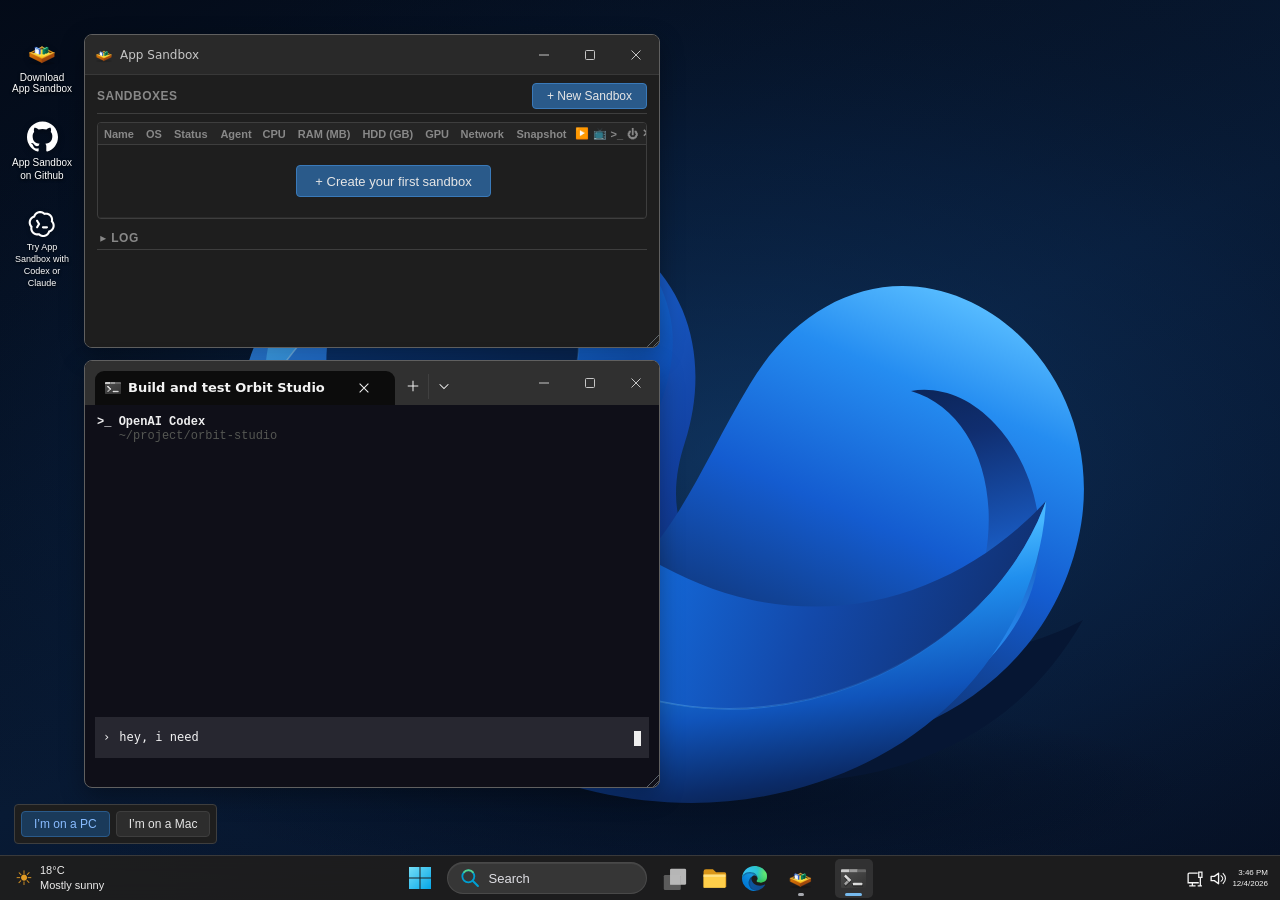
<file: index.html>
<!doctype html><html lang="en"><head><script src="scripts/initial-state.js"></script><meta charset="utf-8"><meta name="viewport" content="width=device-width,initial-scale=1"><meta name="description" content="App Sandbox. Isolated virtual machines, with the control you need."><title>App Sandbox · Interactive desktop</title><link rel="icon" href="assets/1bd6d68bc7bcb9cb.svg" type="image/svg+xml"><link rel="stylesheet" href="styles/site.css"><link rel="stylesheet" href="styles/xterm.css"><link rel="stylesheet" href="styles/experience.css"><link rel="stylesheet" href="styles/agent-demo.css"><link rel="stylesheet" href="styles/mac-desktop.css"><link rel="stylesheet" href="styles/native-chrome.css"><link rel="stylesheet" href="styles/desktop-frame.css"></head><body><a class="desktop-download" href="#download"><svg width="100%" height="100%" viewBox="0 0 512 512" xmlns="http://www.w3.org/2000/svg">
  <defs>
    
    <linearGradient id="woodTop" x1="0%" y1="0%" x2="0%" y2="100%">
      <stop offset="0%" stop-color="#FCD34D" /> 
      <stop offset="100%" stop-color="#F59E0B" /> 
    </linearGradient>
    
    <linearGradient id="woodFrontLeft" x1="0%" y1="0%" x2="100%" y2="100%">
      <stop offset="0%" stop-color="#D97706" /> 
      <stop offset="100%" stop-color="#B45309" /> 
    </linearGradient>

    <linearGradient id="woodFrontRight" x1="0%" y1="0%" x2="0%" y2="100%">
      <stop offset="0%" stop-color="#B45309" /> 
      <stop offset="100%" stop-color="#92400E" /> 
    </linearGradient>

    <linearGradient id="woodInside" x1="0%" y1="0%" x2="0%" y2="100%">
      <stop offset="0%" stop-color="#78350F" /> 
      <stop offset="100%" stop-color="#451A03" /> 
    </linearGradient>

    
    <linearGradient id="sandGrad" x1="0%" y1="0%" x2="0%" y2="100%">
      <stop offset="0%" stop-color="#FDE047" /> 
      <stop offset="100%" stop-color="#FACC15" /> 
    </linearGradient>

    
    <linearGradient id="app1Top" x1="0%" y1="0%" x2="100%" y2="100%">
      <stop offset="0%" stop-color="#93C5FD" />
      <stop offset="100%" stop-color="#60A5FA" />
    </linearGradient>
    <linearGradient id="app1Left" x1="0%" y1="0%" x2="0%" y2="100%">
      <stop offset="0%" stop-color="#3B82F6" />
      <stop offset="100%" stop-color="#2563EB" />
    </linearGradient>
    <linearGradient id="app1Right" x1="0%" y1="0%" x2="0%" y2="100%">
      <stop offset="0%" stop-color="#2563EB" />
      <stop offset="100%" stop-color="#1D4ED8" />
    </linearGradient>

    
    <linearGradient id="app2Top" x1="0%" y1="0%" x2="100%" y2="100%">
      <stop offset="0%" stop-color="#6EE7B7" />
      <stop offset="100%" stop-color="#34D399" />
    </linearGradient>
    <linearGradient id="app2Left" x1="0%" y1="0%" x2="0%" y2="100%">
      <stop offset="0%" stop-color="#059669" />
      <stop offset="100%" stop-color="#047857" />
    </linearGradient>
    <linearGradient id="app2Right" x1="0%" y1="0%" x2="0%" y2="100%">
      <stop offset="0%" stop-color="#10B981" />
      <stop offset="100%" stop-color="#059669" />
    </linearGradient>
  </defs>

  
  <rect width="512" height="512" fill="transparent" />

  
  <g transform="translate(0, 30)">
    
    
    <ellipse cx="256" cy="400" rx="220" ry="30" fill="rgba(0,0,0,0.15)" filter="blur(4px)" />

    
    
    
    
    <g stroke-linejoin="round" stroke-linecap="round">
      
      
      <polygon points="256,120 48,224 88,224 256,140" fill="url(#woodTop)" stroke="url(#woodTop)" stroke-width="8" />
      <polygon points="256,120 464,224 424,224 256,140" fill="url(#woodTop)" stroke="url(#woodTop)" stroke-width="8" />

      
      <polygon points="256,140 88,224 88,248 256,164" fill="url(#woodInside)" stroke="url(#woodInside)" stroke-width="8" />
      <polygon points="256,140 424,224 424,248 256,164" fill="#692b0a" stroke="#692b0a" stroke-width="8" />

      
      <polygon points="256,164 424,248 256,332 88,248" fill="url(#sandGrad)" stroke="url(#sandGrad)" stroke-width="8" />
      
    </g>

    
    
    
    
    <g fill="#A16207" opacity="0.5">
      <circle cx="256" cy="200" r="3" />
      <circle cx="200" cy="230" r="2.5" />
      <circle cx="320" cy="220" r="2" />
      <circle cx="150" cy="235" r="2.5" />
      <circle cx="380" cy="235" r="2" />
      <circle cx="256" cy="280" r="3" />
      <circle cx="220" cy="270" r="2.5" />
      <circle cx="300" cy="270" r="2.5" />
      <circle cx="170" cy="250" r="2" />
      <circle cx="350" cy="250" r="2" />
    </g>

    
    
    
    
    <g stroke-linejoin="round" stroke-linecap="round" stroke-width="2">
      
      
      
      <g transform="translate(135, 135) scale(1.5)">
        <g stroke="#1D4ED8">
          
          <polygon points="0,0 48,24 64,16 16,-8" fill="url(#app1Top)" />
          
          <polygon points="48,88 64,80 64,16 48,24" fill="url(#app1Right)" />
          
          <polygon points="0,64 48,88 48,24 0,0" fill="url(#app1Left)" />
        </g>
        
        
        <g transform="matrix(1, 0.5, 0, 1, 0, 0)">
          
          <rect x="4" y="4" width="40" height="56" rx="4" fill="#FFFFFF" stroke="none" />
          
          <path d="M 4,8 Q 4,4 8,4 L 40,4 Q 44,4 44,8 L 44,16 L 4,16 Z" fill="#BFDBFE" stroke="none" />
          
          <circle cx="10" cy="10" r="2.5" fill="#EF4444" stroke="none" />
          <circle cx="17" cy="10" r="2.5" fill="#FACC15" stroke="none" />
          <circle cx="24" cy="10" r="2.5" fill="#22C55E" stroke="none" />
          
          <rect x="10" y="24" width="24" height="6" rx="3" fill="#E2E8F0" stroke="none" />
          <rect x="10" y="34" width="14" height="6" rx="3" fill="#E2E8F0" stroke="none" />
          <rect x="10" y="44" width="20" height="6" rx="3" fill="#E2E8F0" stroke="none" />
        </g>
      </g>


      
      
      <g transform="translate(290, 170) scale(1.5)">
        <g stroke="#047857">
          
          <polygon points="-16,-8 0,0 48,-24 32,-32" fill="url(#app2Top)" />
          
          <polygon points="-16,56 0,64 0,0 -16,-8" fill="url(#app2Left)" />
          
          <polygon points="0,64 48,40 48,-24 0,0" fill="url(#app2Right)" />
        </g>

        
        <g transform="matrix(1, -0.5, 0, 1, 0, 0)">
          
          <rect x="4" y="4" width="40" height="56" rx="4" fill="#064E3B" stroke="none" />
          
          <path d="M 4,8 Q 4,4 8,4 L 40,4 Q 44,4 44,8 L 44,16 L 4,16 Z" fill="#047857" stroke="none" />
          <circle cx="38" cy="10" r="2.5" fill="#10B981" stroke="none" />
          
          <path d="M 10,24 L 14,28 L 10,32" stroke="#34D399" stroke-width="2.5" fill="none" />
          <rect x="18" y="28" width="6" height="4" fill="#34D399" stroke="none" />
          
          <circle cx="14" cy="46" r="3" fill="#10B981" stroke="none" />
          <circle cx="24" cy="46" r="3" fill="#10B981" stroke="none" />
          <line x1="17" y1="46" x2="21" y2="46" stroke="#10B981" stroke-width="1.5" />
        </g>
      </g>

    </g>

    
    
    
    
    
    <g fill="#FDE047">
      <ellipse cx="145" cy="238" rx="22" ry="11" /> 
      <ellipse cx="176" cy="254" rx="28" ry="14" /> 
      <ellipse cx="207" cy="268" rx="30" ry="15" /> 
      <ellipse cx="231" cy="257" rx="20" ry="10" /> 
    </g>
    
    
    <g fill="#FDE047">
      <ellipse cx="266" cy="256" rx="20" ry="10" /> 
      <ellipse cx="290" cy="268" rx="30" ry="15" /> 
      <ellipse cx="326" cy="250" rx="28" ry="14" /> 
      <ellipse cx="362" cy="232" rx="22" ry="11" /> 
    </g>

    
    
    
    
    <g stroke-linejoin="round" stroke-linecap="round">
      
      
      <polygon points="48,224 256,328 256,308 88,224" fill="url(#woodTop)" stroke="url(#woodTop)" stroke-width="8" />
      <polygon points="464,224 256,328 256,308 424,224" fill="url(#woodTop)" stroke="url(#woodTop)" stroke-width="8" />

      
      <polygon points="48,224 256,328 256,392 48,288" fill="url(#woodFrontLeft)" stroke="url(#woodFrontLeft)" stroke-width="8" />
      
      
      <polygon points="256,328 464,224 464,288 256,392" fill="url(#woodFrontRight)" stroke="url(#woodFrontRight)" stroke-width="8" />

    </g>

  </g>
</svg>Download<br>App Sandbox</a>
<header class="nav"><a href="#" class="brand"><img src="assets/1bd6d68bc7bcb9cb.svg" alt="" width="36" height="36">App Sandbox</a><nav><a href="#experience">Experience</a><a href="https://github.com/jamesstringer90/appsandbox">GitHub <svg class="external-icon" viewBox="0 0 12 12" aria-hidden="true"><path d="M3 9 9 3M3 3h6v6"/></svg></a><a class="small-button" href="#download">Download now <span>↓</span></a></nav></header>
<main><section class="hero"><a class="release" href="https://github.com/jamesstringer90/appsandbox/releases/latest"><span class="live-dot"></span> <span data-release-label>Latest release available</span> <span><svg class="external-icon" viewBox="0 0 12 12" aria-hidden="true"><path d="M3 9 9 3M3 3h6v6"/></svg></span></a><h1>A little space<br>to try <span>anything.</span></h1><p>Your apps. Your experiments. Their own machine.<br>Isolated virtual machines, without the unnecessary complexity.</p><div class="hero-actions"><a href="#download" class="primary">Download App Sandbox <span>↓</span></a><button class="text-button" id="hero-play">See it in action <span>▷</span></button></div><div class="platform-note">Windows x64 & ARM64 <span>·</span> macOS Apple silicon <span>·</span> Open source</div></section>
<section id="experience" class="experience"><div class="experience-heading"><div><span class="eyebrow">A REAL INTERFACE. ROOM TO EXPLORE.</span><h2>From sandbox to desktop.</h2></div><div class="guest-tabs" role="group" aria-label="Choose guest operating system"><button aria-pressed="true" data-os="windows"><span class="win-logo"></span>Windows 11</button><button aria-pressed="false" data-os="ubuntu"><span class="ubuntu-logo">◉</span>Ubuntu 26.04 LTS</button><button aria-pressed="false" data-os="mac"><span class="mac-icon">⌘</span>macOS on Mac</button><button aria-pressed="false" data-os="mac-windows"><span class="win-logo"></span>Windows on Mac</button></div></div>
<div class="demo-shell"><div class="demo-toolbar"><span><span class="live-dot"></span> <span id="demo-status">Ready to start</span></span><div><button id="replay">↻ Replay</button><button id="pause">Pause</button></div></div><div class="stage" id="stage"><div class="host-desktop"><div class="host-wallpaper"></div><div class="host-label">WINDOWS 11 HOST</div><div class="host-icons"><div class="bin-icon"></div><span>Recycle Bin</span><img src="assets/1bd6d68bc7bcb9cb.svg" alt="" width="30" height="30"><span>App Sandbox</span></div><div class="manager"><div class="titlebar"><span><img src="assets/1bd6d68bc7bcb9cb.svg" alt="" width="18" height="18">App Sandbox</span><span class="window-controls">−　□　×</span></div><iframe id="app" src="about:blank" title="App Sandbox"></iframe></div><div class="connection-line" aria-hidden="true"></div><div id="guest" class="guest-window"><div class="titlebar"><span><img src="assets/1bd6d68bc7bcb9cb.svg" alt="" width="18" height="18"><span id="guest-title">Windows-Dev Display 1920×1080</span></span><span class="guest-title-actions"><button id="minimize-guest" aria-label="Minimize guest display">−</button><button id="maximize-guest" aria-label="Maximize guest display">□</button><button id="close-guest" aria-label="Close guest display">×</button></span></div><div id="guest-desktop" class="guest-desktop"></div></div><div class="demo-pointer" aria-hidden="true"><svg viewBox="0 0 24 28" width="20" height="24"><path d="M3 2v21l5-6 5 10 4-2-5-9 8-1z" fill="white" stroke="#111" stroke-width="1.4"/></svg></div><div class="host-taskbar"><span class="weather">☀ <span>18°C<br>Mostly sunny</span></span><div class="task-icons"><span class="win-logo"></span><span class="task-search">⌕ <span>Search</span></span><span class="folder-icon"></span><span class="edge-icon"></span><img src="assets/1bd6d68bc7bcb9cb.svg" alt="App Sandbox" width="24" height="24"></div><span class="tray">⌃　◉　▱　♬　 <span>10:24 AM<br>11/5/2026</span></span></div></div></div><div class="experience-controls" role="group" aria-label="Explore VM capabilities"><button data-feature="desktop" aria-pressed="true">Desktop</button><button data-feature="ssh" aria-pressed="false"><img class="terminal-shortcut-icon" src="assets/a782d32012d11c4f.svg" alt=""><span>Terminal</span></button><button data-feature="clipboard" aria-pressed="false">Copy & paste</button><button data-feature="gpu" aria-pressed="false">GPU graphics</button><button data-feature="agent" aria-pressed="false"><svg class="codex-mark" viewBox="0 0 1024 1024" xmlns="http://www.w3.org/2000/svg" aria-hidden="true"><path fill="currentColor" fill-rule="evenodd" d="M425 38L460 38L460 39L472 39L472 40L480 40L480 41L492 42L492 43L497 43L497 44L501 44L501 45L506 45L506 46L509 46L509 47L517 48L517 49L520 49L520 50L523 50L523 51L526 51L526 52L532 53L532 54L534 54L534 55L540 56L540 57L542 57L542 58L544 58L544 59L547 59L547 60L549 60L549 61L551 61L551 62L553 62L553 63L556 63L556 64L558 64L558 65L560 65L560 66L564 67L565 69L567 69L567 70L569 70L569 71L573 72L574 74L578 75L578 76L579 76L579 77L581 77L582 79L584 79L584 80L586 80L587 82L589 82L591 85L593 85L594 87L596 87L598 90L600 90L602 93L604 93L604 94L605 94L607 97L609 97L611 100L612 100L612 99L618 99L618 98L625 98L625 97L634 97L634 96L664 95L664 96L681 96L681 97L697 98L697 99L709 100L709 101L718 102L718 103L726 104L726 105L729 105L729 106L733 106L733 107L736 107L736 108L739 108L739 109L745 110L745 111L747 111L747 112L753 113L753 114L755 114L755 115L758 115L758 116L760 116L760 117L762 117L762 118L765 118L765 119L767 119L767 120L769 120L769 121L771 121L771 122L773 122L773 123L775 123L775 124L777 124L777 125L779 125L779 126L783 127L784 129L786 129L786 130L790 131L791 133L795 134L796 136L798 136L799 138L801 138L802 140L804 140L805 142L807 142L808 144L810 144L812 147L814 147L816 150L818 150L821 154L823 154L823 155L824 155L827 159L829 159L829 160L830 160L830 161L831 161L831 162L832 162L832 163L833 163L833 164L834 164L834 165L835 165L835 166L836 166L836 167L837 167L837 168L838 168L838 169L839 169L839 170L840 170L840 171L841 171L841 172L842 172L842 173L843 173L843 174L844 174L844 175L845 175L845 176L846 176L846 177L847 177L847 178L848 178L848 179L849 179L849 180L850 180L850 181L854 184L854 186L855 186L855 187L859 190L859 192L863 195L863 197L866 199L866 201L867 201L867 202L869 203L869 205L872 207L872 209L873 209L873 210L874 210L874 212L876 213L877 217L878 217L878 218L879 218L879 220L881 221L881 223L882 223L883 227L885 228L885 230L886 230L886 232L887 232L887 234L888 234L888 236L889 236L889 238L890 238L890 240L891 240L891 242L892 242L892 244L893 244L893 246L894 246L894 248L895 248L895 250L896 250L896 252L897 252L897 255L898 255L898 257L899 257L899 260L900 260L900 262L901 262L901 265L902 265L902 268L903 268L903 270L904 270L904 273L905 273L905 276L906 276L906 280L907 280L907 283L908 283L908 287L909 287L909 290L910 290L911 298L912 298L912 303L913 303L913 308L914 308L914 314L915 314L915 321L916 321L916 329L917 329L917 341L918 341L918 371L917 371L917 383L916 383L916 391L915 391L914 403L915 403L915 404L917 405L917 407L921 410L921 412L924 414L924 416L926 417L926 419L929 421L929 423L931 424L931 426L933 427L933 429L934 429L934 430L935 430L935 432L937 433L938 437L940 438L940 440L941 440L941 442L942 442L943 446L945 447L945 449L946 449L946 451L947 451L947 453L948 453L948 455L949 455L949 457L950 457L950 459L951 459L951 461L952 461L952 464L953 464L953 466L954 466L954 468L955 468L955 471L956 471L956 473L957 473L957 475L958 475L959 481L960 481L960 483L961 483L961 486L962 486L962 489L963 489L963 492L964 492L964 496L965 496L965 499L966 499L966 503L967 503L967 507L968 507L968 511L969 511L969 515L970 515L970 520L971 520L971 525L972 525L972 531L973 531L974 548L975 548L975 567L976 567L976 574L975 574L975 593L974 593L973 610L972 610L972 616L971 616L971 621L970 621L970 626L969 626L969 631L968 631L967 639L966 639L966 642L965 642L965 646L964 646L964 649L963 649L963 652L962 652L962 655L961 655L960 661L959 661L958 666L957 666L957 668L956 668L956 671L955 671L955 673L954 673L954 675L953 675L953 678L952 678L952 680L951 680L951 682L950 682L950 684L949 684L949 686L948 686L948 688L947 688L947 690L946 690L946 692L945 692L945 694L944 694L943 698L941 699L940 703L938 704L937 708L935 709L935 711L934 711L934 713L932 714L932 716L930 717L930 719L927 721L927 723L926 723L926 724L925 724L925 726L922 728L922 730L918 733L918 735L917 735L917 736L913 739L913 741L912 741L912 742L911 742L911 743L910 743L910 744L909 744L909 745L908 745L908 746L904 749L904 751L903 751L903 752L902 752L902 753L901 753L901 754L900 754L900 755L899 755L899 756L898 756L895 760L893 760L893 761L892 761L892 762L891 762L891 763L890 763L890 764L889 764L889 765L888 765L885 769L883 769L883 770L882 770L879 774L877 774L875 777L873 777L873 778L872 778L871 780L869 780L867 783L865 783L864 785L862 785L861 787L859 787L858 789L856 789L856 790L855 790L855 791L853 791L852 793L848 794L847 796L845 796L845 797L841 798L840 800L838 800L838 801L836 801L836 802L834 802L834 803L832 803L832 804L830 804L830 805L828 805L828 806L826 806L826 807L824 807L824 808L821 808L821 809L819 809L819 810L817 810L817 811L814 811L814 812L812 812L812 813L810 813L810 814L804 815L804 816L802 817L802 820L801 820L801 823L800 823L800 825L799 825L799 828L798 828L798 830L797 830L797 832L796 832L796 835L795 835L795 837L794 837L794 839L793 839L793 841L792 841L792 843L791 843L791 845L790 845L790 847L789 847L789 849L788 849L788 851L787 851L786 855L784 856L784 858L783 858L782 862L780 863L779 867L777 868L777 870L775 871L775 873L773 874L773 876L770 878L770 880L768 881L768 883L767 883L767 884L765 885L765 887L761 890L761 892L757 895L757 897L756 897L756 898L755 898L755 899L754 899L754 900L753 900L753 901L749 904L749 906L748 906L748 907L747 907L747 908L746 908L746 909L745 909L745 910L744 910L744 911L743 911L743 912L742 912L742 913L741 913L741 914L740 914L740 915L739 915L736 919L734 919L734 920L733 920L733 921L732 921L732 922L731 922L731 923L730 923L727 927L725 927L722 931L720 931L720 932L719 932L717 935L715 935L713 938L711 938L710 940L708 940L706 943L704 943L703 945L701 945L701 946L700 946L700 947L698 947L697 949L695 949L695 950L693 950L692 952L688 953L687 955L685 955L685 956L683 956L683 957L681 957L681 958L679 958L679 959L677 959L677 960L675 960L675 961L673 961L673 962L671 962L671 963L669 963L669 964L667 964L667 965L665 965L665 966L663 966L663 967L660 967L660 968L658 968L658 969L655 969L655 970L653 970L653 971L650 971L650 972L648 972L648 973L645 973L645 974L642 974L642 975L639 975L639 976L636 976L636 977L633 977L633 978L629 978L629 979L626 979L626 980L618 981L618 982L613 982L613 983L608 983L608 984L603 984L603 985L597 985L597 986L590 986L590 987L580 987L580 988L577 988L534 988L534 987L524 987L524 986L517 986L517 985L505 984L505 983L496 982L496 981L488 980L488 979L485 979L485 978L481 978L481 977L478 977L478 976L475 976L475 975L472 975L472 974L466 973L466 972L464 972L464 971L461 971L461 970L459 970L459 969L456 969L456 968L454 968L454 967L452 967L452 966L450 966L450 965L448 965L448 964L445 964L445 963L443 963L443 962L439 961L438 959L436 959L436 958L434 958L434 957L430 956L429 954L425 953L424 951L420 950L419 948L417 948L416 946L414 946L413 944L411 944L409 941L407 941L406 939L404 939L402 936L400 936L397 932L395 932L395 931L394 931L392 928L390 928L390 927L378 928L378 929L369 929L369 930L357 930L357 931L329 931L329 930L316 930L316 929L301 928L301 927L296 927L296 926L291 926L291 925L286 925L286 924L282 924L282 923L278 923L278 922L270 921L270 920L267 920L267 919L264 919L264 918L261 918L261 917L258 917L258 916L252 915L252 914L247 913L247 912L245 912L245 911L242 911L242 910L240 910L240 909L238 909L238 908L235 908L235 907L233 907L233 906L231 906L231 905L229 905L229 904L227 904L227 903L225 903L225 902L223 902L223 901L221 901L221 900L217 899L216 897L214 897L214 896L210 895L210 894L209 894L209 893L207 893L206 891L202 890L201 888L199 888L198 886L196 886L195 884L193 884L191 881L189 881L187 878L185 878L183 875L181 875L178 871L176 871L176 870L175 870L175 869L174 869L171 865L169 865L169 864L168 864L168 863L167 863L167 862L166 862L166 861L165 861L165 860L164 860L164 859L163 859L163 858L162 858L162 857L161 857L161 856L160 856L160 855L159 855L159 854L158 854L158 853L157 853L157 852L156 852L156 851L155 851L155 850L154 850L154 849L153 849L153 848L149 845L149 843L148 843L148 842L147 842L147 841L143 838L143 836L139 833L139 831L138 831L138 830L135 828L135 826L132 824L132 822L130 821L130 819L128 818L128 816L126 815L126 813L124 812L124 810L123 810L123 809L122 809L122 807L120 806L120 804L119 804L118 800L116 799L116 797L115 797L115 795L114 795L114 793L113 793L113 791L112 791L112 789L111 789L111 787L110 787L110 785L109 785L109 783L108 783L108 781L107 781L107 779L106 779L106 777L105 777L105 775L104 775L104 772L103 772L103 770L102 770L102 768L101 768L100 762L99 762L99 760L98 760L98 757L97 757L97 754L96 754L96 751L95 751L95 748L94 748L94 745L93 745L92 737L91 737L91 734L90 734L90 729L89 729L88 720L87 720L87 715L86 715L85 701L84 701L84 691L83 691L83 650L84 650L84 640L85 640L85 632L86 632L86 626L87 626L87 624L86 624L86 622L85 622L85 621L81 618L81 616L78 614L78 612L75 610L75 608L72 606L72 604L70 603L70 601L68 600L68 598L66 597L66 595L65 595L65 594L64 594L64 592L62 591L61 587L59 586L59 584L58 584L57 580L55 579L55 577L54 577L54 575L53 575L53 573L52 573L52 571L51 571L51 569L50 569L50 567L49 567L49 565L48 565L48 562L47 562L47 560L46 560L46 558L45 558L45 555L44 555L44 553L43 553L43 550L42 550L42 548L41 548L41 545L40 545L40 542L39 542L39 539L38 539L38 536L37 536L37 533L36 533L36 530L35 530L35 526L34 526L34 523L33 523L32 514L31 514L31 510L30 510L29 499L28 499L27 483L26 483L26 469L25 469L25 441L26 441L26 428L27 428L28 413L29 413L29 408L30 408L30 403L31 403L31 398L32 398L32 394L33 394L34 386L35 386L36 379L37 379L37 376L38 376L38 373L39 373L40 367L41 367L41 365L42 365L43 359L44 359L44 357L45 357L45 354L46 354L46 352L47 352L47 350L48 350L48 348L49 348L49 345L50 345L50 343L51 343L51 341L52 341L52 339L53 339L53 337L54 337L55 333L57 332L57 330L58 330L58 328L59 328L60 324L62 323L63 319L65 318L65 316L67 315L67 313L69 312L69 310L71 309L71 307L73 306L73 304L76 302L76 300L79 298L79 296L82 294L82 292L83 292L83 291L87 288L87 286L88 286L88 285L89 285L89 284L90 284L90 283L91 283L91 282L95 279L95 277L96 277L96 276L97 276L97 275L98 275L98 274L99 274L99 273L100 273L100 272L101 272L101 271L102 271L102 270L103 270L103 269L104 269L104 268L105 268L108 264L110 264L110 263L111 263L111 262L112 262L112 261L113 261L116 257L118 257L118 256L119 256L122 252L124 252L124 251L125 251L127 248L129 248L131 245L133 245L134 243L136 243L137 241L139 241L141 238L145 237L146 235L148 235L149 233L153 232L154 230L156 230L156 229L160 228L161 226L163 226L163 225L165 225L165 224L167 224L167 223L169 223L169 222L171 222L171 221L173 221L173 220L175 220L175 219L177 219L177 218L180 218L180 217L182 217L182 216L184 216L184 215L187 215L187 214L189 214L189 213L192 213L192 212L194 212L194 211L197 211L197 210L198 210L198 208L199 208L200 202L201 202L201 200L202 200L202 197L203 197L203 195L204 195L204 193L205 193L205 191L206 191L206 188L207 188L207 186L208 186L208 184L209 184L209 182L210 182L210 180L211 180L212 176L214 175L214 173L215 173L215 171L216 171L217 167L219 166L220 162L222 161L222 159L224 158L224 156L226 155L226 153L228 152L228 150L230 149L230 147L233 145L233 143L236 141L236 139L239 137L239 135L240 135L240 134L244 131L244 129L245 129L245 128L246 128L246 127L247 127L247 126L251 123L251 121L252 121L252 120L253 120L253 119L254 119L254 118L255 118L255 117L256 117L256 116L257 116L257 115L258 115L258 114L259 114L259 113L260 113L260 112L261 112L261 111L262 111L265 107L267 107L267 106L268 106L268 105L269 105L269 104L270 104L270 103L271 103L274 99L276 99L279 95L281 95L281 94L282 94L284 91L286 91L288 88L290 88L291 86L293 86L295 83L297 83L298 81L302 80L302 79L303 79L303 78L305 78L306 76L310 75L311 73L315 72L316 70L318 70L318 69L320 69L320 68L322 68L322 67L324 67L324 66L326 66L326 65L328 65L328 64L330 64L330 63L332 63L332 62L334 62L334 61L337 61L337 60L339 60L339 59L341 59L341 58L344 58L344 57L346 57L346 56L349 56L349 55L351 55L351 54L354 54L354 53L357 53L357 52L360 52L360 51L363 51L363 50L366 50L366 49L369 49L369 48L373 48L373 47L376 47L376 46L384 45L384 44L389 44L389 43L394 43L394 42L400 42L400 41L406 41L406 40L414 40L414 39L425 39L425 38Z M425 115L424 115L424 116L416 116L416 117L410 117L410 118L405 118L405 119L396 120L396 121L393 121L393 122L389 122L389 123L386 123L386 124L380 125L380 126L375 127L375 128L373 128L373 129L370 129L370 130L368 130L368 131L366 131L366 132L364 132L364 133L362 133L362 134L360 134L360 135L358 135L358 136L356 136L356 137L354 137L354 138L350 139L349 141L345 142L344 144L342 144L341 146L339 146L338 148L336 148L336 149L335 149L334 151L332 151L330 154L328 154L328 155L327 155L324 159L322 159L322 160L321 160L321 161L320 161L320 162L319 162L319 163L318 163L318 164L317 164L317 165L316 165L316 166L315 166L315 167L314 167L314 168L313 168L313 169L312 169L312 170L311 170L311 171L310 171L310 172L309 172L309 173L308 173L308 174L307 174L307 175L303 178L303 180L302 180L302 181L298 184L298 186L295 188L295 190L293 191L293 193L292 193L292 194L290 195L290 197L288 198L287 202L285 203L284 207L282 208L282 210L281 210L281 212L280 212L280 214L279 214L279 216L278 216L278 218L277 218L277 220L276 220L276 222L275 222L275 224L274 224L274 227L273 227L273 229L272 229L272 231L271 231L271 234L270 234L270 237L269 237L269 240L268 240L268 243L267 243L267 246L266 246L266 249L265 249L264 256L263 256L263 258L262 258L261 262L259 263L259 265L258 265L258 266L257 266L257 267L256 267L256 268L255 268L252 272L250 272L249 274L247 274L247 275L245 275L245 276L242 276L242 277L239 277L239 278L236 278L236 279L233 279L233 280L229 280L229 281L223 282L223 283L221 283L221 284L218 284L218 285L216 285L216 286L213 286L213 287L211 287L211 288L209 288L209 289L207 289L207 290L205 290L205 291L203 291L203 292L201 292L201 293L199 293L199 294L197 294L197 295L193 296L192 298L188 299L187 301L185 301L184 303L182 303L181 305L179 305L179 306L178 306L177 308L175 308L173 311L171 311L171 312L170 312L167 316L165 316L165 317L164 317L164 318L163 318L163 319L162 319L162 320L161 320L161 321L160 321L160 322L159 322L159 323L158 323L158 324L157 324L157 325L156 325L156 326L155 326L155 327L154 327L154 328L153 328L153 329L152 329L152 330L151 330L151 331L150 331L150 332L146 335L146 337L145 337L145 338L142 340L142 342L138 345L138 347L136 348L136 350L133 352L133 354L131 355L130 359L128 360L127 364L125 365L125 367L124 367L124 369L123 369L123 371L122 371L122 373L121 373L121 375L120 375L120 377L119 377L119 379L118 379L118 381L117 381L117 384L116 384L116 386L115 386L115 388L114 388L114 391L113 391L113 394L112 394L112 397L111 397L111 400L110 400L110 403L109 403L109 406L108 406L108 410L107 410L107 414L106 414L106 419L105 419L105 424L104 424L103 440L102 440L102 472L103 472L104 487L105 487L105 492L106 492L106 497L107 497L108 505L109 505L109 508L110 508L110 512L111 512L111 515L112 515L112 517L113 517L113 520L114 520L114 523L115 523L115 525L116 525L116 528L117 528L117 530L118 530L118 532L119 532L119 534L120 534L120 536L121 536L121 539L123 540L123 542L124 542L124 544L125 544L126 548L128 549L129 553L131 554L131 556L133 557L133 559L135 560L135 562L137 563L137 565L138 565L138 566L140 567L140 569L144 572L144 574L145 574L145 575L146 575L146 576L147 576L147 577L148 577L148 578L149 578L149 579L153 582L153 584L154 584L154 585L155 585L155 586L156 586L156 587L160 590L160 592L162 593L162 595L163 595L163 597L164 597L164 599L165 599L165 602L166 602L166 606L167 606L167 618L166 618L166 623L165 623L165 626L164 626L164 631L163 631L163 636L162 636L162 641L161 641L160 661L159 661L159 680L160 680L160 692L161 692L161 699L162 699L163 710L164 710L164 714L165 714L165 718L166 718L166 722L167 722L167 725L168 725L168 728L169 728L170 734L171 734L171 736L172 736L172 739L173 739L173 741L174 741L174 744L175 744L175 746L176 746L176 748L177 748L177 750L178 750L178 752L179 752L179 754L180 754L180 756L181 756L181 758L182 758L183 762L185 763L186 767L188 768L188 770L190 771L190 773L192 774L192 776L194 777L194 779L195 779L195 780L197 781L197 783L201 786L201 788L202 788L202 789L203 789L203 790L207 793L207 795L208 795L208 796L209 796L209 797L210 797L210 798L211 798L211 799L212 799L212 800L213 800L213 801L214 801L214 802L215 802L215 803L216 803L219 807L221 807L221 808L222 808L222 809L223 809L226 813L228 813L228 814L229 814L231 817L233 817L235 820L237 820L238 822L240 822L240 823L241 823L241 824L243 824L244 826L248 827L249 829L253 830L254 832L256 832L256 833L258 833L258 834L260 834L260 835L262 835L262 836L264 836L264 837L266 837L266 838L269 838L269 839L271 839L271 840L273 840L273 841L276 841L276 842L278 842L278 843L281 843L281 844L284 844L284 845L287 845L287 846L290 846L290 847L294 847L294 848L301 849L301 850L306 850L306 851L311 851L311 852L326 853L326 854L361 854L361 853L369 853L369 852L375 852L375 851L385 850L385 849L394 848L394 847L409 847L409 848L416 849L416 850L420 851L421 853L423 853L423 854L424 854L424 855L425 855L425 856L426 856L426 857L427 857L427 858L428 858L431 862L433 862L433 863L434 863L434 864L435 864L435 865L436 865L436 866L437 866L440 870L442 870L444 873L446 873L448 876L450 876L452 879L454 879L454 880L455 880L455 881L457 881L458 883L462 884L463 886L467 887L468 889L470 889L470 890L472 890L472 891L474 891L474 892L476 892L476 893L478 893L478 894L480 894L480 895L482 895L482 896L485 896L485 897L487 897L487 898L489 898L489 899L492 899L492 900L495 900L495 901L497 901L497 902L500 902L500 903L503 903L503 904L507 904L507 905L510 905L510 906L519 907L519 908L524 908L524 909L529 909L529 910L549 911L549 912L566 912L566 911L576 911L579 911L579 910L586 910L586 909L592 909L592 908L597 908L597 907L601 907L601 906L609 905L609 904L612 904L612 903L615 903L615 902L618 902L618 901L624 900L624 899L626 899L626 898L629 898L629 897L631 897L631 896L633 896L633 895L635 895L635 894L638 894L638 893L640 893L640 892L644 891L645 889L647 889L647 888L651 887L652 885L656 884L657 882L659 882L660 880L662 880L663 878L665 878L665 877L666 877L667 875L669 875L671 872L673 872L673 871L674 871L677 867L679 867L679 866L680 866L680 865L681 865L681 864L682 864L682 863L683 863L683 862L684 862L684 861L685 861L685 860L686 860L686 859L687 859L687 858L688 858L688 857L689 857L689 856L690 856L690 855L691 855L691 854L692 854L692 853L693 853L693 852L697 849L697 847L698 847L698 846L702 843L702 841L705 839L705 837L708 835L708 833L710 832L710 830L712 829L712 827L713 827L713 826L714 826L714 824L716 823L716 821L717 821L718 817L720 816L720 814L721 814L721 812L722 812L722 810L723 810L723 808L724 808L724 806L725 806L725 804L726 804L726 801L727 801L728 796L729 796L729 794L730 794L730 791L731 791L731 789L732 789L732 786L733 786L733 783L734 783L734 779L735 779L735 776L736 776L737 770L738 770L738 768L739 768L740 764L742 763L742 761L743 761L743 760L744 760L744 759L745 759L745 758L746 758L749 754L751 754L752 752L754 752L754 751L756 751L756 750L759 750L759 749L762 749L762 748L766 748L766 747L769 747L769 746L772 746L772 745L775 745L775 744L781 743L781 742L783 742L783 741L786 741L786 740L788 740L788 739L790 739L790 738L793 738L793 737L795 737L795 736L797 736L797 735L801 734L802 732L804 732L804 731L808 730L809 728L813 727L814 725L816 725L817 723L819 723L820 721L822 721L822 720L823 720L824 718L826 718L828 715L830 715L833 711L835 711L835 710L836 710L836 709L837 709L837 708L838 708L838 707L839 707L839 706L840 706L840 705L841 705L841 704L842 704L842 703L843 703L843 702L844 702L844 701L845 701L845 700L846 700L846 699L847 699L847 698L848 698L848 697L849 697L849 696L850 696L850 695L851 695L851 694L855 691L855 689L856 689L856 688L859 686L859 684L863 681L863 679L865 678L865 676L868 674L868 672L870 671L871 667L873 666L874 662L876 661L876 659L877 659L877 657L878 657L878 655L879 655L879 653L880 653L880 651L881 651L881 649L882 649L882 647L883 647L883 644L884 644L884 642L885 642L885 640L886 640L886 637L887 637L887 635L888 635L888 632L889 632L889 629L890 629L890 626L891 626L891 623L892 623L892 619L893 619L893 615L894 615L894 611L895 611L895 606L896 606L896 601L897 601L898 584L899 584L899 557L898 557L897 540L896 540L895 530L894 530L894 526L893 526L893 522L892 522L892 519L891 519L891 515L890 515L889 509L888 509L888 507L887 507L886 501L885 501L885 499L884 499L884 497L883 497L883 494L882 494L882 492L881 492L881 490L880 490L880 488L879 488L879 486L878 486L877 482L875 481L874 477L872 476L871 472L869 471L869 469L867 468L867 466L865 465L865 463L864 463L864 462L862 461L862 459L858 456L858 454L857 454L857 453L853 450L853 448L852 448L852 447L851 447L851 446L850 446L850 445L849 445L849 444L848 444L848 443L847 443L847 442L846 442L846 441L845 441L845 440L841 437L841 435L839 434L839 432L837 431L837 428L836 428L836 426L835 426L835 422L834 422L834 407L835 407L835 403L836 403L836 399L837 399L837 394L838 394L838 389L839 389L839 383L840 383L842 353L841 353L841 337L840 337L839 323L838 323L838 318L837 318L837 314L836 314L836 310L835 310L835 306L834 306L834 302L833 302L833 299L832 299L831 293L830 293L830 291L829 291L829 288L828 288L828 286L827 286L827 283L826 283L826 281L825 281L825 279L824 279L824 277L823 277L823 275L822 275L822 273L821 273L821 271L820 271L820 269L819 269L819 267L818 267L817 263L815 262L814 258L812 257L812 255L810 254L810 252L808 251L808 249L807 249L807 248L805 247L805 245L801 242L801 240L800 240L800 239L796 236L796 234L795 234L795 233L794 233L794 232L793 232L793 231L792 231L792 230L791 230L791 229L790 229L790 228L789 228L789 227L788 227L788 226L787 226L787 225L786 225L786 224L785 224L785 223L784 223L784 222L783 222L783 221L782 221L779 217L777 217L777 216L776 216L773 212L771 212L771 211L770 211L769 209L767 209L765 206L763 206L762 204L760 204L759 202L757 202L757 201L756 201L756 200L754 200L753 198L751 198L751 197L747 196L746 194L744 194L744 193L742 193L742 192L740 192L740 191L738 191L738 190L736 190L736 189L734 189L734 188L731 188L731 187L729 187L729 186L727 186L727 185L724 185L724 184L721 184L721 183L719 183L719 182L713 181L713 180L709 180L709 179L702 178L702 177L698 177L698 176L688 175L688 174L671 173L671 172L644 172L644 173L627 174L627 175L617 176L617 177L613 177L613 178L609 178L609 179L604 179L604 180L594 180L594 179L589 179L589 178L586 178L586 177L584 177L584 176L580 175L579 173L577 173L577 172L576 172L576 171L575 171L575 170L574 170L574 169L573 169L573 168L572 168L572 167L571 167L571 166L570 166L570 165L569 165L566 161L564 161L564 160L563 160L563 159L562 159L559 155L557 155L554 151L552 151L550 148L548 148L547 146L545 146L544 144L542 144L542 143L541 143L541 142L539 142L538 140L534 139L533 137L531 137L531 136L529 136L529 135L527 135L527 134L525 134L525 133L523 133L523 132L521 132L521 131L519 131L519 130L517 130L517 129L514 129L514 128L512 128L512 127L509 127L509 126L507 126L507 125L504 125L504 124L501 124L501 123L498 123L498 122L494 122L494 121L491 121L491 120L487 120L487 119L482 119L482 118L477 118L477 117L471 117L471 116L463 116L463 115L425 115Z M325 355L340 355L340 356L344 356L344 357L349 358L349 359L353 360L354 362L356 362L356 363L357 363L357 364L358 364L358 365L359 365L359 366L363 369L363 371L365 372L365 374L366 374L366 376L368 377L369 381L371 382L372 386L374 387L375 391L377 392L378 396L380 397L381 401L383 402L384 406L386 407L387 411L389 412L390 416L392 417L393 421L395 422L396 426L398 427L399 431L401 432L402 436L404 437L405 441L407 442L408 446L410 447L411 451L413 452L414 456L416 457L417 461L419 462L420 466L422 467L423 471L425 472L426 476L428 477L429 481L431 482L432 486L434 487L435 491L437 492L437 494L438 494L438 496L439 496L439 498L440 498L440 500L441 500L442 507L443 507L443 519L442 519L442 523L441 523L441 526L440 526L439 531L437 532L436 536L434 537L433 541L431 542L430 546L428 547L427 551L425 552L424 556L422 557L421 561L419 562L418 566L416 567L415 571L413 572L412 576L410 577L409 581L407 582L406 586L404 587L403 591L401 592L400 596L398 597L397 601L395 602L394 606L392 607L391 611L389 612L388 616L386 617L385 621L383 622L382 626L380 627L379 631L377 632L376 636L374 637L374 639L373 639L373 641L371 642L370 646L368 647L367 651L365 652L365 654L363 655L363 657L362 657L359 661L357 661L355 664L353 664L353 665L351 665L351 666L349 666L349 667L347 667L347 668L346 668L343 668L343 669L338 669L338 670L328 670L328 669L323 669L323 668L320 668L320 667L318 667L318 666L316 666L316 665L312 664L311 662L309 662L309 661L308 661L308 660L307 660L307 659L303 656L303 654L302 654L302 653L301 653L301 651L299 650L298 645L297 645L297 642L296 642L296 638L295 638L295 624L296 624L296 620L297 620L297 618L298 618L299 613L301 612L302 608L304 607L305 603L307 602L308 598L310 597L311 593L313 592L314 588L316 587L317 583L319 582L320 578L322 577L323 573L325 572L326 568L328 567L329 563L331 562L332 558L334 557L335 553L337 552L338 548L340 547L341 543L343 542L344 538L346 537L347 533L349 532L350 528L352 527L352 525L353 525L354 521L356 520L357 516L359 515L359 511L357 510L356 506L354 505L353 501L351 500L350 496L348 495L347 491L345 490L344 486L342 485L341 481L339 480L338 476L336 475L335 471L333 470L332 466L330 465L329 461L327 460L326 456L324 455L323 451L321 450L320 446L318 445L317 441L315 440L314 436L312 435L311 431L309 430L308 426L306 425L305 421L303 420L302 416L300 415L300 413L299 413L299 411L298 411L298 409L297 409L297 407L296 407L295 400L294 400L294 387L295 387L295 382L296 382L296 379L297 379L297 377L298 377L298 375L299 375L300 371L301 371L301 370L302 370L302 369L303 369L303 368L304 368L304 367L305 367L305 366L306 366L309 362L311 362L312 360L314 360L314 359L316 359L316 358L318 358L318 357L321 357L321 356L325 356L325 355Z M541 595L700 595L700 596L707 597L707 598L709 598L709 599L713 600L715 603L717 603L717 604L718 604L718 605L719 605L719 606L723 609L723 611L725 612L725 614L727 615L727 618L728 618L729 623L730 623L731 637L730 637L730 643L729 643L728 649L727 649L726 653L724 654L724 656L723 656L723 657L722 657L722 658L721 658L721 659L720 659L720 660L719 660L719 661L718 661L715 665L713 665L712 667L710 667L710 668L708 668L708 669L705 669L705 670L701 670L701 671L699 671L694 671L694 672L546 672L546 671L539 671L539 670L533 669L533 668L531 668L531 667L527 666L524 662L522 662L522 661L519 659L519 657L516 655L516 653L514 652L513 647L512 647L512 644L511 644L511 640L510 640L510 626L511 626L512 619L513 619L513 617L514 617L515 613L517 612L517 610L518 610L518 609L519 609L519 608L520 608L520 607L521 607L521 606L522 606L522 605L523 605L526 601L530 600L531 598L534 598L534 597L537 597L537 596L541 596L541 595Z"/></svg>
<span>Try App Sandbox with Codex or Claude</span></button></div><div class="demo-caption"><span id="step"><b>01</b> Start a sandbox</span><span>App Sandbox</span><a href="#experience" id="open-actual-ui">Explore actual UI <svg class="external-icon" viewBox="0 0 12 12" aria-hidden="true"><path d="M3 9 9 3M3 3h6v6"/></svg></a></div></div>
<div class="benefits"><article><span class="feature-icon"><svg viewBox="0 0 28 28" aria-hidden="true"><rect x="4" y="4" width="20" height="20" rx="2"/><path d="M9 9h10v10H9z"/></svg></span><h3>Keep it contained.</h3><p>Give experiments a machine of their own. Keep your everyday environment out of the equation.</p></article><article><span class="feature-icon"><svg class="external-icon" viewBox="0 0 12 12" aria-hidden="true"><path d="M3 9 9 3M3 3h6v6"/></svg></span><h3>Make room for performance.</h3><p>Configure CPU, memory and storage. GPU-PV acceleration is available for supported Windows configurations.</p></article><article><span class="feature-icon"><svg viewBox="0 0 28 28" aria-hidden="true"><path d="M8 6v16M8 16h5a7 7 0 0 0 7-7V6"/><circle cx="8" cy="5" r="2"/><circle cx="20" cy="5" r="2"/><circle cx="8" cy="23" r="2"/></svg></span><h3>Try. Save. Try again.</h3><p>Manage your sandboxes and explore snapshots in the same straightforward interface.</p></article></div></section>
<section id="download" class="downloads"><a class="download-close" href="#experience" aria-label="Close downloads">×</a><div class="download-dialog"><h3>Download AppSandbox</h3><p>Select the package for your host computer.</p><table class="download-table"><thead><tr><th>Operating system</th><th>Architecture</th><th></th></tr></thead><tbody><tr><td>Windows</td><td>Intel / AMD · x64</td><td><a class="app-download-button" data-download="win-x64" href="https://github.com/jamesstringer90/appsandbox/releases/download/v0.1.13/AppSandbox-0.1.13-win-x64.zip">Download now</a></td></tr><tr><td>Windows</td><td>ARM64</td><td><a class="app-download-button" data-download="win-arm64" href="https://github.com/jamesstringer90/appsandbox/releases/download/v0.1.13/AppSandbox-0.1.13-win-arm64.zip">Download now</a></td></tr><tr><td>macOS</td><td>Apple silicon · ARM64</td><td><a class="app-download-button" data-download="mac-arm64" href="https://github.com/jamesstringer90/appsandbox/releases/download/v0.1.13/AppSandbox-0.1.13-mac-arm64.zip">Download now</a></td></tr></tbody></table><div class="download-dialog-actions"><a class="app-dialog-button" href="#experience">Close</a></div></div></section></main><footer><a class="brand" href="#"><img src="assets/1bd6d68bc7bcb9cb.svg" alt="" width="27" height="27">App Sandbox</a><span>A place to experiment.</span><a href="https://github.com/jamesstringer90/appsandbox">Built in the open <svg class="external-icon" viewBox="0 0 12 12" aria-hidden="true"><path d="M3 9 9 3M3 3h6v6"/></svg></a></footer><script src="scripts/desktop-art.js"></script><script src="scripts/app-documents.js"></script><script src="scripts/xterm.js"></script><script src="scripts/mac-desktop.js"></script><script src="scripts/host-detection.js"></script><script src="scripts/site.js"></script><script src="scripts/webgl-workload.js"></script><script src="scripts/file-transfer.js"></script><script src="scripts/sample-build.js"></script><script src="scripts/design-build.js"></script><script src="scripts/agent-demo.js"></script><script src="scripts/experience.js"></script><script src="scripts/window-drag.js"></script><script src="scripts/taskbar-state.js"></script><script src="scripts/window-layout.js"></script><script src="scripts/native-chrome.js"></script><script src="scripts/open-app.js"></script><div class="host-choice" aria-label="Host computer"><button data-host-choice="windows">I’m on a PC</button><button data-host-choice="mac">I’m on a Mac</button></div><script src="scripts/host-switch.js"></script><a class="desktop-github" href="https://github.com/jamesstringer90/appsandbox" target="_blank" rel="noopener" aria-label="App Sandbox on Github"><svg viewBox="0 0 24 24" aria-hidden="true"><path fill="currentColor" d="M12 .297C5.37.297 0 5.67 0 12.297c0 5.303 3.438 9.8 8.205 11.385.6.113.82-.258.82-.577 0-.285-.01-1.04-.015-2.04-3.338.724-4.043-1.61-4.043-1.61-.546-1.387-1.333-1.756-1.333-1.756-1.09-.745.083-.729.083-.729 1.205.085 1.839 1.237 1.839 1.237 1.07 1.835 2.809 1.305 3.495.998.108-.776.418-1.305.762-1.605-2.665-.305-5.466-1.334-5.466-5.93 0-1.31.465-2.38 1.235-3.22-.135-.303-.54-1.523.105-3.176 0 0 1.005-.322 3.3 1.23a11.49 11.49 0 0 1 6 0c2.28-1.552 3.285-1.23 3.285-1.23.645 1.653.24 2.873.12 3.176.765.84 1.23 1.91 1.23 3.22 0 4.61-2.805 5.625-5.475 5.92.42.36.81 1.096.81 2.22 0 1.606-.015 2.896-.015 3.286 0 .315.21.69.825.57C20.565 22.092 24 17.592 24 12.297c0-6.627-5.373-12-12-12"/></svg><span>App Sandbox on Github</span></a><script src="scripts/desktop-shortcuts.js"></script><script src="scripts/startup.js"></script><script src="scripts/local-clocks.js"></script><script src="scripts/latest-release.js"></script></body></html>
</file>
<file: styles/site.css>
:root{--bg:#151719;--panel:#1e2023;--text:#f0f1f3;--muted:#a0a5ad;--accent:#4ea6f5;--border:#34383e}*{box-sizing:border-box}html{scroll-behavior:smooth}body{margin:0;background:var(--bg);color:var(--text);font:15px 'Segoe UI',system-ui,sans-serif}a{color:inherit;text-decoration:none}button{font:inherit;cursor:pointer}a:focus-visible,button:focus-visible{outline:2px solid #80c2ff;outline-offset:5px}button{color:inherit}.nav{max-width:1280px;margin:auto;height:96px;display:flex;align-items:center;justify-content:space-between;padding:0 36px}.brand{display:flex;align-items:center;gap:10px;font-weight:600;font-size:18px}.nav nav{display:flex;align-items:center;gap:32px;font-size:13px;color:#b4b9c1}.small-button{border:1px solid #4e555f;border-radius:7px;padding:11px 16px;color:#f0f1f3}.small-button span{margin-left:18px}.hero{text-align:center;padding:55px 20px 66px;background:radial-gradient(ellipse at 50% 20%,#20314355,transparent 65%)}.release{display:inline-flex;align-items:center;gap:9px;color:#bbd9f1;border:1px solid #344758;border-radius:20px;padding:7px 12px;font-size:11px}.release>span:last-child{margin-left:8px}.live-dot{display:inline-block;width:6px;height:6px;background:#80d4aa;border-radius:50%;box-shadow:0 0 8px #80d4aa33}h1{font-size:76px;line-height:1.04;letter-spacing:-4px;font-weight:550;margin:25px 0 22px}h1 span{color:#8bc6fa}.hero p{color:var(--muted);font-size:17px;line-height:1.7;margin:0}.hero-actions{display:flex;justify-content:center;gap:27px;align-items:center;margin:29px 0 18px}.primary{background:#72b8f5;color:#0b2033;border:1px solid #9bd1ff;border-radius:7px;padding:14px 20px;font-size:13px;font-weight:650;box-shadow:0 5px 25px #429fff16}.primary span{margin-left:20px}.text-button{background:none;border:0;font-size:13px}.text-button span{margin-left:10px}.platform-note{color:#727b86;font-size:11px}.platform-note span{padding:0 9px}.experience{max-width:1280px;margin:auto;padding:0 36px}.experience-heading{display:flex;justify-content:space-between;align-items:end;margin-bottom:23px}.eyebrow{font-size:10px;font-weight:600;letter-spacing:1.5px;color:#8395a8}h2{font-size:28px;font-weight:500;letter-spacing:-.8px;margin:9px 0 0}.guest-tabs{display:flex;border:1px solid var(--border);padding:4px;border-radius:8px;gap:3px}.guest-tabs button{background:none;border:0;border-radius:5px;font-size:11px;padding:10px 13px;display:flex;gap:8px;align-items:center;color:#969fa9}.guest-tabs button[aria-pressed=true]{background:#333940;color:white;box-shadow:0 1px 3px #0006}.win-logo{width:17px;height:17px;display:inline-block;background:conic-gradient(from 90deg at 46% 46%,transparent 0 90deg,#139def 90deg);position:relative;flex-shrink:0;background:linear-gradient(90deg,transparent 46%,#1e2023 46% 54%,transparent 54%),linear-gradient(0deg,transparent 46%,#1e2023 46% 54%,transparent 54%),#1ba2f1}.ubuntu-logo{color:#f2733c;font-size:19px;line-height:16px}.demo-shell{border:1px solid #3f454e;border-radius:12px;overflow:hidden;background:#23272c;box-shadow:0 25px 80px #0005}.demo-toolbar{display:flex;justify-content:space-between;align-items:center;padding:12px 18px;font-size:10px;color:#a9b4c0}.demo-toolbar .live-dot{margin-right:7px}.demo-toolbar button{background:none;border:0;font-size:10px;color:#b9c4d1;margin-left:17px}.stage{height:595px;overflow:hidden;position:relative}.host-desktop{position:relative;height:100%;background:#97b8ce;overflow:hidden}.host-wallpaper{position:absolute;inset:0;background:radial-gradient(ellipse at 20% 10%,#c9dce8,transparent 65%),linear-gradient(140deg,#81aeca,#a9c6d8)}.host-wallpaper:after{content:'';position:absolute;right:-9%;bottom:-55%;width:85%;height:140%;border:55px solid #279bef77;box-shadow:0 0 0 35px #147eea55,0 0 0 70px #1166df33,0 0 0 105px #125bd522;border-radius:48% 35% 50% 40%;transform:rotate(-28deg)}.host-label{position:absolute;top:14px;right:20px;font-size:9px;font-weight:600;letter-spacing:1.4px;color:#29455d}.host-icons{position:absolute;top:22px;left:14px;width:56px;display:flex;align-items:center;flex-direction:column;gap:7px;text-align:center;font-size:9px;color:white;text-shadow:0 1px 2px #000}.host-icons img{margin-top:15px}.bin-icon{width:24px;height:28px;border:2px solid #fff9;background:linear-gradient(90deg,#def7ff88,#fff8);border-radius:3px 3px 6px 6px;position:relative}.bin-icon:after{content:'♻';color:#168ace;font-size:17px;position:absolute;left:2px;top:1px;text-shadow:none}.manager{position:absolute;top:38px;left:84px;width:calc(100% - 130px);height:240px;border:1px solid #666;border-radius:8px;overflow:hidden;box-shadow:0 13px 25px #15223166;background:#1e1e1e}.titlebar{height:32px;display:flex;align-items:center;justify-content:space-between;background:#202020;color:#eee;font-size:11px;padding:0 10px;border-bottom:1px solid #333}.titlebar>span:first-child{display:flex;align-items:center;gap:7px}.window-controls{letter-spacing:5px;font-size:15px;color:#c5c5c5}.titlebar button{background:none;border:0;font-size:19px;width:25px}iframe{border:0;width:100%;height:calc(100% - 32px);display:block}.guest-window{position:absolute;top:170px;left:23%;width:72%;height:370px;border:1px solid #5a5a5a;border-radius:8px;overflow:hidden;box-shadow:0 18px 45px #0006;opacity:0;transform:translateY(18px) scale(.97);pointer-events:none;transition:opacity .6s,transform .6s}.guest-window.connected{opacity:1;transform:none;pointer-events:auto}.guest-desktop{height:calc(100% - 32px);position:relative;overflow:hidden}.guest-desktop.windows{background:#a8c7da}.bloom{position:absolute;inset:0;width:100%;height:100%}.guest-icons{position:absolute;left:10px;top:10px;font-size:8px;color:white;text-shadow:0 1px 2px #000;display:grid;justify-items:center;gap:6px}.guest-icons .edge-icon{margin-top:10px}.edge-icon{display:inline-block;width:24px;height:24px;border-radius:50%;background:conic-gradient(from 40deg,#09b6a6,#1bb0e7,#0957b4,#39c9cc,#09b6a6);box-shadow:inset 5px -6px #087cc9;flex-shrink:0}.folder-icon{display:inline-block;width:24px;height:18px;background:#f2c250;border-radius:3px;border-top:5px solid #de9d28;flex-shrink:0}.host-taskbar,.guest-taskbar{position:absolute;bottom:0;height:38px;left:0;right:0;background:#eff6f5dc;backdrop-filter:blur(15px);color:#273542;display:flex;align-items:center;justify-content:center;border-top:1px solid #fff8}.task-icons{display:flex;gap:15px;align-items:center}.task-search{width:100px;background:#fff9;border-radius:15px;padding:5px 9px;font-size:12px;display:flex;gap:7px;align-items:center}.task-search span{font-size:9px}.weather{position:absolute;left:15px;display:flex;align-items:center;gap:7px;font-size:20px;color:#e29c25}.weather span{color:#34424e;font-size:8px;line-height:1.4}.tray{position:absolute;right:12px;display:flex;align-items:center;font-size:10px}.tray span{font-size:8px;text-align:right;line-height:1.4}.guest-taskbar{height:30px}.guest-taskbar .task-icons{gap:11px;transform:scale(.8)}.guest-taskbar .tray{font-size:8px}.guest-taskbar .tray span{font-size:7px}.connection-line{position:absolute;left:18%;top:275px;height:190px;border-left:1px dashed #e7f8ff99;opacity:.65}.demo-caption{display:flex;align-items:center;justify-content:space-between;gap:10px;padding:16px 19px;font-size:10px;color:#99a6b4}.demo-caption b{color:#7bbdf9;margin-right:9px;font-size:11px}.demo-caption a{color:#b4d9fa}.benefits{display:grid;grid-template-columns:repeat(3,1fr);gap:50px;margin:55px 0 92px}.feature-icon{color:#8dbce5;font-size:26px}.benefits h3{font-size:16px;font-weight:500;margin:15px 0 10px}.benefits p{font-size:12px;color:#909aa5;line-height:1.8;margin:0;max-width:300px}.downloads{border-top:1px solid #30353b;background:linear-gradient(#1d2228,#17191c);padding:65px 36px;text-align:center}.downloads h2{font-size:38px;margin-top:13px}.downloads>div>p{font-size:14px;color:#9aa4af}.download-grid{max-width:910px;margin:34px auto 21px;display:grid;grid-template-columns:repeat(3,1fr);gap:15px;text-align:left}.download-grid a{padding:24px;border:1px solid #3a434d;background:#232930;border-radius:9px;transition:background .2s}.download-grid a:hover{background:#2d3742;border-color:#619dd1}.download-grid h3{font-size:19px;margin:20px 0 5px;font-weight:500}.download-grid p{color:#9eabb8;font-size:12px;margin:0 0 27px}.download-grid strong{font-weight:500;font-size:12px;color:#8ac7ff}.mac-icon{font-size:24px;line-height:17px}.download-note{color:#7f8d9c;font-size:10px;line-height:2}.download-note a{color:#afc9e0}footer{max-width:1280px;margin:auto;display:flex;align-items:center;justify-content:space-between;padding:28px 36px;color:#7f8995;font-size:11px}footer .brand{font-size:13px;color:#d4d9df}.ubuntu{background:radial-gradient(ellipse at 72% 0,#b45c3544,transparent 65%),linear-gradient(130deg,#4c1d46,#311438 60%,#57204c);font-family:Ubuntu,'Segoe UI',sans-serif}.ubuntu-top{height:21px;background:#242424;color:#f7f7f7;display:flex;justify-content:space-between;align-items:center;padding:0 10px;font-size:8px;position:relative;z-index:2}.ubuntu-dock{position:absolute;top:21px;bottom:0;width:40px;background:#18121dbb;display:flex;flex-direction:column;align-items:center;padding:13px 0;gap:18px}.firefox{width:25px;height:25px;border-radius:50%;background:conic-gradient(#ffb53b,#fb5e25,#ab2be7,#f79332);box-shadow:inset 5px -5px #e65326}.terminal-icon{height:23px;width:26px;background:#303030;border:1px solid #bbb;border-radius:4px;color:white;line-height:19px;font:12px monospace;padding:4px}.app-grid{margin-top:auto;color:white;font-size:25px}.ubuntu-watermark{position:absolute;right:27px;bottom:22px;color:#ffffffbc;font-size:23px;font-weight:300;letter-spacing:-1px}.ubuntu-watermark small{font-size:11px;letter-spacing:0;margin-left:9px}.terminal-window{position:absolute;top:53px;left:19%;width:66%;height:211px;border-radius:10px;background:#300a24;box-shadow:0 10px 30px #0007;overflow:hidden;border:1px solid #ffffff1a}.terminal-title{height:32px;background:#303030;display:flex;align-items:center;justify-content:space-between;padding:0 12px;font-size:9px;color:#fff}.terminal-body{padding:13px 15px;font:9px/1.8 'Courier New',monospace;color:#eee}.terminal-body b{color:#8ae234}.terminal-body .command{color:white}.ubuntu-pattern{position:absolute;width:250px;height:250px;border:1px solid #f4a08033;transform:rotate(45deg);border-radius:30%;right:40px;top:60px;box-shadow:0 0 0 30px #ffffff02,0 0 0 60px #ffffff02}.cursor-blink{display:inline-block;width:5px;height:11px;background:#eee;vertical-align:middle;animation:blink 1s steps(1) infinite}@keyframes blink{50%{opacity:0}}@media(min-width:1450px){h1{font-size:84px}.hero{padding-top:65px}}@media(max-width:900px){.nav{padding:0 22px}.experience{padding:0 20px}h1{font-size:60px}.experience-heading{align-items:start;gap:20px;flex-direction:column}.stage{height:540px}.manager{left:50px;width:calc(100% - 70px)}.guest-window{left:12%;width:84%;top:185px;height:300px}.host-icons{left:2px;transform:scale(.8);transform-origin:top center}.benefits{gap:25px}.demo-caption>span:nth-child(2){display:none}.downloads h2{font-size:32px}}@media(max-width:580px){.nav{height:75px;padding:0 17px}.brand{font-size:15px}.nav nav{gap:14px}.nav nav>a:first-child{display:none}.nav nav>a:nth-child(2){font-size:11px}.small-button{padding:8px;font-size:10px}.small-button span{margin-left:5px}.hero{padding:32px 17px 49px}h1{font-size:49px;letter-spacing:-2.5px}.hero p{font-size:13px}.hero-actions{gap:16px}.primary{font-size:11px;padding:12px}.primary span{margin-left:7px}.text-button{font-size:11px}.platform-note{font-size:8px}.experience{padding:0 12px}h2{font-size:25px}.stage{height:475px}.manager{left:13px;top:30px;width:calc(100% - 26px);height:235px}.host-icons{display:none}.host-label{top:10px;font-size:7px}.guest-window{top:208px;left:5%;width:92%;height:220px}.titlebar{font-size:9px}.host-taskbar .weather{display:none}.host-taskbar .task-search{display:none}.host-taskbar .task-icons{transform:translateX(-40px)}.tray{font-size:8px}.demo-caption{font-size:8px;padding:13px 10px}.benefits{grid-template-columns:1fr;gap:30px;margin:37px 12px 45px}.benefits p{max-width:none}.benefits h3{margin-top:8px}.downloads{padding:40px 20px}.download-grid{grid-template-columns:1fr}.download-grid a{position:relative;padding:18px 22px}.download-grid h3{margin:0 0 5px 35px}.download-grid p{margin:0 0 15px 35px}.download-grid .win-logo,.download-grid .mac-icon{position:absolute;top:21px}.download-grid strong{display:block;text-align:right}.downloads h2{font-size:29px}footer{padding:23px 20px}footer>span{display:none}.terminal-window{top:35px;left:19%;height:127px;width:73%}.terminal-body{font-size:6px;padding:7px}.terminal-title{height:22px;font-size:7px}.ubuntu-watermark{font-size:15px;bottom:10px;right:13px}.ubuntu-watermark small{font-size:8px}.guest-taskbar .tray{display:none}.guest-taskbar .task-icons{transform:scale(.65)}.ubuntu-dock{width:30px;gap:10px;padding-top:9px}.ubuntu-dock>*{transform:scale(.8)}.ubuntu-top{font-size:7px}}@media(prefers-reduced-motion:reduce){html{scroll-behavior:auto}*,*:before,*:after{animation:none!important;transition:none!important}}
@font-face{font-family:Ubuntu;src:url('../assets/bfd3c550f0552ddf.ttf') format('truetype');font-weight:400;font-display:swap}@font-face{font-family:Ubuntu;src:url('../assets/979b221134889d43.ttf') format('truetype');font-weight:500 700;font-display:swap}.host-desktop,.guest-desktop.windows{font-family:'Segoe UI Variable','Segoe UI',Arial,sans-serif}.guest-desktop.ubuntu{font-family:Ubuntu,sans-serif}
.desktop-vector{position:absolute;inset:0;width:100%;height:100%;pointer-events:none}.host-wallpaper:after{display:none}.os-vector-icon{display:inline-block;width:25px;height:25px;flex-shrink:0}.guest-icons>.os-vector-icon{margin-top:10px}.ubuntu-dock .os-vector-icon{width:27px;height:27px}.ubuntu-dock .app-grid{margin-top:auto;margin-bottom:10px}.ubuntu-top{background:#141414}.ubuntu-watermark{display:none}
.stage{height:700px}.guest-window{height:auto}.guest-desktop{height:auto;aspect-ratio:16/9}.guest-window .titlebar{height:32px}.guest-desktop .bloom{height:100%}@media(max-width:900px){.stage{height:650px}}@media(max-width:580px){.stage{height:475px}.guest-window{height:auto}.guest-desktop{height:auto;aspect-ratio:16/9}}
.guest-desktop{container-type:inline-size}.guest-desktop .ubuntu-top{height:2.96%;font-size:.73cqw;padding:0 .8cqw}.guest-desktop .ubuntu-dock{top:2.96%;width:3.49%;gap:1.05cqw;padding:.6cqw 0;background:#171717e8}.guest-desktop .ubuntu-dock .os-vector-icon,.guest-desktop .ubuntu-dock .firefox{width:2.3cqw;height:2.3cqw;transform:none}.guest-desktop .ubuntu-dock .app-grid{margin-bottom:.3cqw}.workspace-pill{display:flex;align-items:center;gap:.3cqw}.workspace-pill i:first-child{display:block;width:1.5cqw;height:.43cqw;background:#f4f4f4;border-radius:1cqw}.workspace-pill i:last-child{display:block;width:.3cqw;height:.3cqw;background:#777;border-radius:50%}.system-icons{display:inline-flex;align-items:center;gap:6px;margin-right:6px}.system-icons svg{width:12px;height:12px}.ubuntu-top .system-icons{gap:.55cqw;margin:0}.ubuntu-top .system-icons svg{width:.8cqw;height:.8cqw}.recycle-vector{width:25px;height:30px}.guest-icons .recycle-vector{width:2.2cqw;height:2.7cqw}.guest-desktop .guest-icons{top:1cqw;left:.6cqw;font-size:.65cqw;gap:.4cqw}.guest-desktop .guest-icons>.os-vector-icon{width:2.4cqw;height:2.4cqw;margin-top:1cqw}.guest-taskbar{height:4.45%}.guest-taskbar .task-icons{transform:none;gap:1.05cqw}.guest-taskbar .task-icons>.os-vector-icon,.guest-taskbar .win-logo{width:1.3cqw;height:1.3cqw}.guest-taskbar .task-search{width:11cqw;padding:.35cqw .6cqw;font-size:.75cqw;gap:.4cqw}.guest-taskbar .task-search span{font-size:.65cqw}.guest-taskbar .tray{right:.7cqw}.guest-taskbar .tray>span:last-child{font-size:.6cqw}.guest-taskbar .system-icons{gap:.5cqw;margin-right:.7cqw}.guest-taskbar .system-icons svg{width:.85cqw;height:.85cqw}
.guest-tabs{flex-wrap:wrap;max-width:625px}.guest-tabs .mac-icon{font-size:16px}.experience-heading{gap:20px}.guest-tabs button{font-size:10px;padding:9px}.experience-heading h2{white-space:nowrap}@media(max-width:1150px){.experience-heading{align-items:start;flex-direction:column}.guest-tabs{max-width:none}}@media(max-width:580px){.guest-tabs{width:100%;display:grid;grid-template-columns:1fr 1fr}.guest-tabs button{justify-content:center}.experience-heading h2{white-space:normal}}

.host-desktop{cursor:url("../assets/cae4ab5163febbce.svg") 3 2,default}.guest-desktop.windows{cursor:url("../assets/cae4ab5163febbce.svg") 3 2,default}.guest-desktop.ubuntu{cursor:url("../assets/c9565504836d29f1.svg") 4 2,default}.ubuntu-dock img.os-vector-icon{object-fit:contain}
.guest-title-actions{display:flex;align-items:center;gap:2px}.guest-title-actions button{font-size:15px;width:30px;height:30px;line-height:1}.guest-title-actions button:hover{background:#ffffff16}.guest-title-actions #close-guest:hover{background:#c42b1c}.guest-window.maximized{top:10px;left:5%;width:90%;z-index:7}@media(max-width:580px){.guest-title-actions button{width:20px;font-size:12px}.guest-window.maximized{top:40px;left:2%;width:96%}}
.mac-host .guest-window{width:64%;left:30%;top:165px}.mac-host .guest-window.maximized{width:88%;left:6%;top:10px}.external-icon{width:10px;height:10px;display:inline-block;vertical-align:middle;fill:none;stroke:currentColor;stroke-width:1.5}.feature-icon svg{width:26px;height:26px;fill:none;stroke:currentColor;stroke-width:1.4}@media(max-width:580px){.mac-host .guest-window{width:92%;left:4%;top:195px}.mac-host .guest-window.maximized{width:96%;left:2%;top:40px}}
.mac-host .host-label{top:26px}@media(max-width:580px){.mac-host .host-label{top:20px}}
</file>
<file: styles/xterm.css>
.xterm {
    cursor: text;
    position: relative;
    user-select: none;
    -ms-user-select: none;
    -webkit-user-select: none;
}

.xterm.focus,
.xterm:focus {
    outline: none;
}

.xterm .xterm-helpers {
    position: absolute;
    top: 0;
    z-index: 5;
}

.xterm .xterm-helper-textarea {
    padding: 0;
    border: 0;
    margin: 0;
    position: absolute;
    opacity: 0;
    left: -9999em;
    top: 0;
    width: 0;
    height: 0;
    z-index: -5;
    white-space: nowrap;
    overflow: hidden;
    resize: none;
}

.xterm .composition-view {
    background: #000;
    color: #FFF;
    display: none;
    position: absolute;
    white-space: nowrap;
    z-index: 1;
}

.xterm .composition-view.active {
    display: block;
}

.xterm .xterm-viewport {
    background-color: #000;
    overflow-y: scroll;
    cursor: default;
    position: absolute;
    right: 0;
    left: 0;
    top: 0;
    bottom: 0;
}

.xterm .xterm-screen {
    position: relative;
}

.xterm .xterm-screen canvas {
    position: absolute;
    left: 0;
    top: 0;
}

.xterm .xterm-scroll-area {
    visibility: hidden;
}

.xterm-char-measure-element {
    display: inline-block;
    visibility: hidden;
    position: absolute;
    top: 0;
    left: -9999em;
    line-height: normal;
}

.xterm.enable-mouse-events {
    cursor: default;
}

.xterm.xterm-cursor-pointer,
.xterm .xterm-cursor-pointer {
    cursor: pointer;
}

.xterm.column-select.focus {
    cursor: crosshair;
}

.xterm .xterm-accessibility:not(.debug),
.xterm .xterm-message {
    position: absolute;
    left: 0;
    top: 0;
    bottom: 0;
    right: 0;
    z-index: 10;
    color: transparent;
    pointer-events: none;
}

.xterm .xterm-accessibility-tree:not(.debug) *::selection {
  color: transparent;
}

.xterm .xterm-accessibility-tree {
  user-select: text;
  white-space: pre;
}

.xterm .live-region {
    position: absolute;
    left: -9999px;
    width: 1px;
    height: 1px;
    overflow: hidden;
}

.xterm-dim {
    opacity: 1 !important;
}

.xterm-underline-1 { text-decoration: underline; }
.xterm-underline-2 { text-decoration: double underline; }
.xterm-underline-3 { text-decoration: wavy underline; }
.xterm-underline-4 { text-decoration: dotted underline; }
.xterm-underline-5 { text-decoration: dashed underline; }

.xterm-overline {
    text-decoration: overline;
}

.xterm-overline.xterm-underline-1 { text-decoration: overline underline; }
.xterm-overline.xterm-underline-2 { text-decoration: overline double underline; }
.xterm-overline.xterm-underline-3 { text-decoration: overline wavy underline; }
.xterm-overline.xterm-underline-4 { text-decoration: overline dotted underline; }
.xterm-overline.xterm-underline-5 { text-decoration: overline dashed underline; }

.xterm-strikethrough {
    text-decoration: line-through;
}

.xterm-screen .xterm-decoration-container .xterm-decoration {
	z-index: 6;
	position: absolute;
}

.xterm-screen .xterm-decoration-container .xterm-decoration.xterm-decoration-top-layer {
	z-index: 7;
}

.xterm-decoration-overview-ruler {
    z-index: 8;
    position: absolute;
    top: 0;
    right: 0;
    pointer-events: none;
}

.xterm-decoration-top {
    z-index: 2;
    position: relative;
}
</file>
<file: styles/experience.css>
.experience-controls{display:flex;gap:6px;padding:10px 18px;border-bottom:1px solid #38414b;flex-wrap:wrap;background:#20252b}.experience-controls button{border:1px solid transparent;background:none;color:#97a7b8;font-size:11px;border-radius:5px;padding:7px 12px}.experience-controls button[aria-pressed=true]{background:#344557;border-color:#42617e;color:#d0e8ff}.capability-window{position:absolute;left:22%;top:176px;width:73%;height:359px;z-index:5;background:#0e1116;border:1px solid #5b616b;border-radius:8px;overflow:hidden;box-shadow:0 20px 50px #0008}.capability-window[hidden]{display:none}.capability-window .titlebar{background:#24262b}.capability-body{height:calc(100% - 32px);position:relative}.terminal-host{height:100%;padding:12px 15px}.terminal-host .xterm{height:100%}.terminal-caption{position:absolute;bottom:8px;right:12px;background:#15212e;color:#8097ac;font-size:8px;padding:5px 7px;pointer-events:none}.clipboard-body{padding:18px;color:#c9d3de;font-size:11px;background:#1e242c}.clipboard-columns{display:grid;grid-template-columns:1fr 1fr;gap:16px}.clipboard-columns label{display:block;font-size:10px;color:#97adc1;margin-bottom:9px}.clipboard-columns textarea{width:100%;height:115px;resize:none;color:#e1e9f1;background:#151a20;border:1px solid #414d5a;border-radius:5px;padding:12px;font:12px/1.6 Consolas,monospace}.clipboard-action{background:#67b1f0;color:#122e45;border:0;border-radius:5px;padding:9px 15px;font-size:11px;margin-top:14px}.clipboard-status{font-size:10px;color:#9ab4ca;line-height:1.5}.gpu-body{background:#101319;padding:15px}.gpu-grid{display:grid;grid-template-columns:repeat(3,1fr);gap:10px;height:215px}.gpu-cell{position:relative;background:radial-gradient(ellipse at center,#18364c,#0d1520);border:1px solid #2c3f50;border-radius:4px;display:grid;place-items:center;perspective:350px;overflow:hidden}.gpu-label{position:absolute;top:9px;left:10px;font:9px Consolas,monospace;color:#a4c8e7}.cube{position:relative;width:34px;height:34px;transform-style:preserve-3d;animation:cube-spin 8s linear infinite}.cube i{position:absolute;inset:0;border:1px solid #8ce2ff;background:#2497d7aa;box-shadow:inset 0 0 15px #8fe8ff33}.cube i:nth-child(1){transform:translateZ(17px)}.cube i:nth-child(2){transform:rotateY(90deg) translateZ(17px)}.cube i:nth-child(3){transform:rotateY(180deg) translateZ(17px)}.cube i:nth-child(4){transform:rotateY(-90deg) translateZ(17px)}.cube i:nth-child(5){transform:rotateX(90deg) translateZ(17px)}.cube i:nth-child(6){transform:rotateX(-90deg) translateZ(17px)}@keyframes cube-spin{to{transform:rotateX(360deg) rotateY(720deg)}}.gpu-note{font-size:9px;line-height:1.6;color:#91a9bf;margin:12px 0 0}.demo-pointer{position:absolute;z-index:10;pointer-events:none;opacity:0;transition:left .7s ease,top .7s ease,opacity .15s}.demo-pointer.visible{opacity:1}.demo-pointer.clicking:after{content:'';position:absolute;left:-8px;top:-8px;width:25px;height:25px;border:2px solid #a1d6ff;border-radius:50%;animation:click-pulse .5s ease-out}@keyframes click-pulse{to{transform:scale(2);opacity:0}}@media(max-width:580px){.capability-window{left:4%;width:92%;height:225px;top:202px}.terminal-host{padding:6px}.terminal-caption{font-size:6px;bottom:3px;right:3px}.clipboard-body{padding:10px}.clipboard-columns{gap:8px}.clipboard-columns textarea{height:75px;font-size:8px;padding:7px}.clipboard-action{font-size:8px;padding:6px;margin-top:6px}.clipboard-status{font-size:7px;margin-top:6px}.gpu-body{padding:8px}.gpu-grid{height:130px;gap:5px}.gpu-label{font-size:7px;left:5px;top:5px}.cube{transform:scale(.7)}.gpu-note{font-size:6px;margin-top:6px}.experience-controls{padding:7px 10px;gap:3px}.experience-controls button{font-size:9px;padding:6px 8px}}
.xterm-viewport{scrollbar-color:#344456 #0e1116;scrollbar-width:thin}.terminal-host .xterm-screen{max-width:100%}
.experience-controls button:disabled{opacity:.5;cursor:not-allowed}.mac-host .demo-pointer svg path{fill:#151515;stroke:#fff}
.webgl-workload{position:absolute;z-index:12;inset:6% 5% 9%;display:flex;flex-direction:column;border:1px solid #586573;border-radius:7px;background:#0c131c;box-shadow:0 12px 40px #0008;overflow:hidden}.webgl-title{height:27px;flex-shrink:0;display:flex;align-items:center;gap:9px;padding:0 9px;background:#252b33;color:#d7e2ef;font:10px 'Segoe UI',sans-serif}.webgl-title>span{margin-right:auto}.webgl-title button{border:0;background:transparent;color:#c6d9ec;font:9px 'Segoe UI',sans-serif;padding:3px 5px}.webgl-title .webgl-close{font-size:17px}.webgl-view{position:relative;flex:1;min-height:0}.webgl-view canvas{width:100%;height:100%;display:block;touch-action:none;cursor:grab}.webgl-view canvas:active{cursor:grabbing}.webgl-labels{position:absolute;inset:0;display:grid;grid-template-columns:repeat(3,1fr);grid-template-rows:repeat(2,1fr);pointer-events:none}.webgl-labels span{padding:10px 9px;color:#a3c2dd;font:8px Consolas,monospace}.webgl-status{height:23px;flex-shrink:0;padding:6px 8px;color:#9bb6cd;background:#151f2b;font:8px Consolas,monospace;white-space:nowrap;overflow:hidden}@media(max-width:580px){.webgl-workload{inset:4% 3% 8%}.webgl-title{height:21px;font-size:8px}.webgl-labels span{font-size:5px;padding:6px}.webgl-status{height:18px;font-size:5px;padding:6px}.webgl-title button{font-size:7px}}
.demo-desktop-file{position:absolute;display:flex;align-items:center;flex-direction:column;gap:5px;width:70px;padding:5px 2px;border:1px solid transparent;border-radius:4px;background:none;color:white;text-shadow:0 1px 3px #000;font:10px 'Segoe UI',sans-serif;z-index:26}.demo-desktop-file svg{width:34px;height:40px;filter:drop-shadow(0 2px 2px #0004)}.demo-desktop-file:hover,.demo-desktop-file.selected{background:#d0e7ff33;border-color:#e3f2ff66}.host-demo-file{top:285px;left:8px}.host-demo-file.mac-file{left:auto;right:12px;top:125px}.guest-demo-file{top:95px;left:10px;width:50px;font-size:7px;z-index:8}.guest-demo-file svg{width:25px;height:29px}.guest-demo-file.mac-file{left:auto;right:10px;top:110px}.guest-demo-file.ubuntu-file{left:37px;top:32px}.file-context-menu{position:absolute;z-index:1000;width:195px;padding:6px;border:1px solid #ffffff90;border-radius:8px;box-shadow:0 10px 35px #0005;background:#f4f5f8f5;color:#202328;backdrop-filter:blur(15px)}.file-context-menu button{width:100%;display:flex;align-items:center;justify-content:space-between;padding:8px 10px;border:0;border-radius:4px;background:none;color:inherit;font:12px 'Segoe UI',sans-serif;text-align:left}.file-context-menu button small{font-size:10px;color:#77808b}.file-context-menu button:disabled{opacity:.45;cursor:default}.file-context-menu button:not(:disabled):hover{background:#dce9f8}.file-context-menu.ubuntu-context{background:#303030f7;color:white;border-color:#5a5a5a;font-family:Ubuntu,sans-serif}.file-context-menu.ubuntu-context button:not(:disabled):hover{background:#555}.file-context-menu.mac-context{background:#e8e8e8ee;border-radius:7px;padding:5px}.file-context-menu.mac-context button{padding:5px 10px;font:12px -apple-system,Arial,sans-serif}.file-context-menu.mac-context button:not(:disabled):hover{background:#176ddb;color:white}.file-demo-toast{position:absolute;left:90px;bottom:115px;max-width:min(480px,75%);z-index:35;color:#e5edf6;border:1px solid #6a7a8e;background:#202a36ed;border-radius:8px;padding:11px 65px 11px 13px;font:11px/1.5 'Segoe UI',sans-serif;box-shadow:0 7px 25px #0004}.file-demo-toast small{display:block;font-size:9px;color:#97aec5;margin-top:3px}.file-demo-toast button{position:absolute;right:7px;bottom:8px;color:#b8dbff;background:none;border:0;font-size:10px}.file-demo-toast .file-close{top:5px;bottom:auto;font-size:16px}.file-copy-pointer{position:absolute;z-index:1100;pointer-events:none;opacity:0;transition:left .65s ease,top .65s ease,opacity .15s}.file-copy-pointer.shown{opacity:1}.file-copy-pointer svg{width:20px;height:26px;filter:drop-shadow(0 2px 2px #0008)}.file-copy-pointer.dark-pointer svg path{fill:#171717;stroke:white}.file-copy-pointer span{position:absolute;top:20px;left:20px;white-space:nowrap;padding:4px 7px;background:#182a3f;color:#e4f2ff;border:1px solid #6583a4;border-radius:4px;font:10px 'Segoe UI',sans-serif}.file-arrived{animation:file-arrival .5s ease-out}@keyframes file-arrival{from{transform:scale(.6);opacity:0}to{transform:scale(1);opacity:1}}@media(max-width:580px){.host-demo-file{top:312px;left:5px;width:45px;font-size:7px}.host-demo-file svg{width:24px;height:28px}.host-demo-file.mac-file{top:62px;right:4px}.guest-demo-file{top:65px;font-size:6px}.guest-demo-file svg{width:20px;height:23px}.file-demo-toast{bottom:150px;left:10px;max-width:calc(100% - 20px);font-size:8px}.file-demo-toast small{font-size:7px}.file-context-menu{width:155px}.file-context-menu button{font-size:10px;padding:7px}.file-copy-pointer span{font-size:8px}}
</file>
<file: styles/agent-demo.css>
.capability-window.agent-terminal{left:3%;right:auto;top:315px;width:46%;height:min(340px,calc(100vh - 415px));z-index:22;display:flex;flex-direction:column}.agent-terminal-body{flex:1;min-height:0;padding:10px;background:#121317}.agent-terminal-body .xterm{height:100%}.agent-terminal>.titlebar{flex-shrink:0;font-size:10px}.agent-terminal>.titlebar button{font-size:9px;width:auto}.agent-disclaimer{font:7px/1.4 Consolas,monospace;color:#dfb67a;background:#25211b;padding:5px 8px;flex-shrink:0}.guest-window.agent-display{top:290px;left:auto;right:4%;width:43%;z-index:12;height:auto;opacity:1;transform:none;pointer-events:auto}.guest-window.agent-ubuntu{top:380px;right:2%;width:41%;z-index:14}.agent-display .titlebar{font-size:9px}.agent-sample-app{position:absolute;left:14%;top:14%;width:78%;height:71%;background:#f4f6f9;color:#243142;border:1px solid #adb9c6;box-shadow:0 7px 25px #0005;border-radius:7px;padding:0 12px 10px;font:10px 'Segoe UI',sans-serif;overflow:auto}.agent-sample-title{margin:0 -12px;padding:7px 10px;background:#e7edf4;border-bottom:1px solid #cbd5e1;font-size:9px;font-weight:600}.agent-sample-title span{float:right;font-size:7px;font-weight:400;color:#64748b}.agent-sample-app h3{font-size:15px;font-weight:600;margin:11px 0}.agent-sample-form{display:flex;gap:5px}.agent-sample-form input{min-width:0;width:100%;padding:6px;border:1px solid #bbc9da;border-radius:4px;font-size:8px}.agent-sample-form button{white-space:nowrap;border:0;border-radius:4px;background:#1677d3;color:white;padding:5px 8px;font-size:8px}.agent-sample-app ul{padding-left:16px;font-size:9px;line-height:1.7;margin:8px 0}.agent-qa-status{font-size:8px;color:#257b50}.agent-sample-app[data-qa=passed]{border-color:#3bba7b}.agent-ubuntu .agent-sample-title{background:#303030;color:#eee}.agent-ubuntu .agent-sample-app{font-family:Ubuntu,sans-serif}.agent-ubuntu .agent-sample-form button{background:#e95420}@media(max-width:900px){.capability-window.agent-terminal{left:2%;top:310px;width:49%;height:285px}.guest-window.agent-display{right:2%;width:46%;top:290px}.guest-window.agent-ubuntu{top:410px;right:1%;width:45%}.agent-sample-app{padding:0 7px 5px}.agent-sample-title{margin:0 -7px}.agent-sample-app h3{font-size:12px}.agent-sample-form input,.agent-sample-form button{font-size:6px;padding:4px}.agent-sample-app ul{font-size:7px}.agent-qa-status{font-size:6px}}@media(max-width:580px){.capability-window.agent-terminal{top:317px;left:3%;width:94%;height:225px}.guest-window.agent-display{top:260px;right:3%;width:74%;z-index:25}.guest-window.agent-ubuntu{top:370px;right:3%;width:74%;z-index:26}.agent-disclaimer{font-size:6px}.agent-sample-title{font-size:7px}.agent-sample-title span{font-size:5px}.agent-sample-app h3{font-size:10px;margin:5px 0}.agent-sample-app ul{font-size:6px}.agent-sample-form{gap:3px}}

.capability-window.agent-terminal{top:315px;width:48%;height:390px;background:#0f0f18}.agent-terminal-body{background:#0f0f18;padding:14px 12px 0;min-height:70px}.codex-working{font:11px/1.5 Consolas,monospace;color:#92929b;padding:4px 12px;flex-shrink:0}.codex-composer{background:#272730;margin:5px 10px;min-height:46px;padding:12px 8px;display:flex;align-items:flex-start;gap:9px;color:#f2f2f3;font:12px/1.45 Consolas,monospace;flex-shrink:0}.codex-input{white-space:pre-wrap;overflow-wrap:anywhere}.codex-caret{display:none;width:7px;height:15px;flex-shrink:0;background:#eee;animation:codexBlink 1s steps(1) infinite}.codex-typing .codex-caret{display:block}.codex-footer{padding:3px 18px 10px;color:#777780;font:10px Consolas,monospace;flex-shrink:0;min-height:24px}.window-user-sized .agent-terminal-body{height:auto!important}.sample-runtime{display:block;width:100%;height:calc(100% - 55px);border:0}.agent-sample-app{padding:0;overflow:hidden}.agent-sample-title{margin:0}.agent-qa-status{padding:7px 10px}.agent-terminal .xterm-viewport{background:#0f0f18!important}@keyframes codexBlink{50%{opacity:0}}@media(max-width:580px){.codex-composer{font-size:10px;padding:8px;min-height:40px}.agent-terminal{min-height:250px}.codex-working{font-size:9px}}

.agent-sample-app{left:10%;top:9%;width:80%;height:80%}.agent-sample-title{font-size:10px}

.guest-window.computer-use-active{outline:3px solid #a58aff!important;box-shadow:0 0 0 6px #8068ff45,0 0 40px #8b5cffb0!important}.computer-use-active:after{content:'';position:absolute;inset:0;border:0;border-radius:inherit;background:linear-gradient(180deg,#a58aff60,transparent 40px,transparent calc(100% - 40px),#a58aff60),linear-gradient(90deg,#9b7bff55,transparent 40px,transparent calc(100% - 40px),#9b7bff55);box-shadow:inset 0 0 22px #a27aff85,inset 0 0 48px #8b5cff40;pointer-events:none;z-index:80}.computer-use-cursor{position:absolute;left:25px;top:25px;width:24px;height:30px;z-index:100;pointer-events:none;transition:left .7s ease,top .7s ease;filter:drop-shadow(0 0 6px #a678ff) drop-shadow(0 0 12px #805aff)}.computer-use-cursor svg{width:100%;height:100%}.computer-use-cursor:before{content:'';position:absolute;left:-10px;top:-10px;width:32px;height:32px;border:2px solid #cdb9ff;border-radius:50%;opacity:0;transform:scale(.5);transition:.2s}.computer-use-click:before{opacity:1;transform:scale(1.3)}

.agent-sample-app{left:3%;top:3%;width:94%;height:89%}.agent-qa-status{font-size:8px;padding:5px 8px}.agent-sample-app .sample-runtime{height:calc(100% - 54px)}

.agent-sample-app.design-sample{background:#24252a}.design-sample .agent-qa-status{background:#24252a;color:#a9b2bf;border-top:1px solid #3a3b43}.design-sample[data-qa=passed] .agent-qa-status{color:#8ad4a5}

.codex-input{outline:none;min-width:0;flex:1;white-space:pre-wrap}.codex-input:empty:before{content:attr(data-placeholder);color:#888b94;pointer-events:none}.codex-typing .codex-input:empty:before{content:none}
</file>
<file: styles/mac-desktop.css>
.mac-scene{position:absolute;inset:0;overflow:hidden;container-type:inline-size;font-family:-apple-system,BlinkMacSystemFont,"Helvetica Neue",Arial,sans-serif;color:white;isolation:isolate}
.mac-wallpaper{position:absolute;inset:0;width:100%;height:100%;pointer-events:none}
.mac-vector{display:block;width:100%;height:100%;overflow:visible;flex-shrink:0}
.mac-menu{position:absolute;inset:0 0 auto;height:2.35cqw;min-height:15px;display:flex;align-items:center;justify-content:space-between;padding:0 1.25cqw;font-size:.86cqw;font-weight:500;line-height:1;white-space:nowrap;text-shadow:0 .05cqw .2cqw #0004;background:#3b322312;backdrop-filter:blur(12px)}
.mac-menu-left{display:flex;align-items:center;gap:1.35cqw}.mac-menu-left>b{font-weight:700}.mac-menu .mac-apple{width:1.2cqw;height:1.45cqw;margin-right:.1cqw}.mac-status{display:flex;align-items:center;gap:1.25cqw}.mac-status>.mac-vector{width:1.18cqw;height:1.18cqw}.mac-status>span{margin-left:.1cqw}
.mac-dock{position:absolute;left:50%;bottom:.55cqw;transform:translateX(-50%);display:flex;align-items:center;gap:.62cqw;width:max-content;height:4.85cqw;padding:.35cqw .75cqw .62cqw;border:1px solid #f8faff4f;border-radius:1.45cqw;background:linear-gradient(145deg,#e7e7e844,#b3bac948);box-shadow:inset 0 1px 0 #fff5,0 .1cqw .6cqw #1112;backdrop-filter:blur(22px) saturate(1.2)}
.mac-dock-item{position:relative;display:flex;align-items:center;justify-content:center;width:3.65cqw;height:3.65cqw;filter:drop-shadow(0 .1cqw .12cqw #0003);transition:transform .18s ease;flex-shrink:0}.mac-dock-item>.mac-vector,.mac-dock-item>img{width:100%;height:100%;object-fit:contain}.mac-dock-item>img{padding:.2cqw}.mac-running:after{content:"";position:absolute;bottom:-.36cqw;width:.25cqw;height:.25cqw;background:#24252b;border-radius:50%;filter:none}.mac-dock-divider{height:2.9cqw;width:1px;background:#3b46514a;margin:0 .25cqw}.mac-dock-item:hover{transform:translateY(-.15cqw)}
.mac-desktop-files{position:absolute;right:1.5cqw;top:3.55cqw;display:flex;flex-direction:column;gap:1.7cqw;align-items:center;width:7cqw}.mac-desktop-file{display:flex;flex-direction:column;align-items:center;gap:.35cqw;font-size:.83cqw;line-height:1.35;font-weight:600;text-shadow:0 1px 2px #000b;white-space:nowrap}.mac-desktop-file>.mac-vector{width:4cqw;height:4cqw;filter:drop-shadow(0 .16cqw .2cqw #0004)}
.host-desktop.mac-host{font-family:-apple-system,BlinkMacSystemFont,"Helvetica Neue",Arial,sans-serif;container-type:inline-size;background:#746256}
.mac-host .host-wallpaper{background:none}.mac-host .host-wallpaper:after{display:none}.mac-host .host-icons{display:none}.mac-host .host-label{top:3.2cqw;right:1.5cqw;color:#ffffffe6;text-shadow:0 1px 3px #0008;font-size:.68cqw;letter-spacing:.13em}
.mac-host .host-taskbar{height:0;background:none;border:0;box-shadow:none;backdrop-filter:none;overflow:visible}.mac-host .host-taskbar .mac-dock{--host-dock:true}
.mac-host .manager,.mac-host .guest-window{border-radius:10px;border:1px solid #3338;box-shadow:0 18px 40px #0007,0 0 0 1px #fff3}
.mac-host .manager>.titlebar,.mac-host .guest-window>.titlebar{position:relative;background:linear-gradient(#f0efef,#dfdede);color:#29292b;border-bottom:1px solid #b4b1b1;height:32px;font-family:-apple-system,BlinkMacSystemFont,"Helvetica Neue",Arial,sans-serif;font-size:11px;font-weight:600;padding:0 65px;display:flex;justify-content:center}
.mac-host .manager>.titlebar>span:first-child,.mac-host .guest-window>.titlebar>span:first-child{display:block;max-width:100%;overflow:hidden;text-overflow:ellipsis;white-space:nowrap;text-align:center}
.mac-host .manager>.titlebar>span:first-child>img,.mac-host .guest-window>.titlebar>span:first-child>img,.mac-host .manager>.titlebar>.window-controls{display:none}
.mac-host .manager>.titlebar:before{content:"";position:absolute;left:12px;top:10px;width:11px;height:11px;border-radius:50%;background:#ff5f57;box-shadow:18px 0 #febc2e,36px 0 #28c840}
.mac-host .guest-window>.titlebar>#close-guest{position:absolute;left:12px;top:10px;width:11px;height:11px;border:0;border-radius:50%;background:#ff5f57;padding:0;color:transparent;font-size:0;box-shadow:18px 0 #febc2e,36px 0 #28c840}
.mac-host .guest-window>.titlebar>#close-guest:hover:before{content:"×";position:absolute;inset:0;color:#7c211b;font:11px/10px Arial,sans-serif;text-align:center}
.mac-host .guest-window>.titlebar>#close-guest:focus-visible{outline:2px solid #125acb;outline-offset:3px}
.guest-desktop.mac{aspect-ratio:16/10;min-height:0;background:#796a5d}
@media(max-width:580px){.mac-host .manager>.titlebar,.mac-host .guest-window>.titlebar{font-size:9px;padding:0 59px}.mac-host .host-label{font-size:6px;top:20px}.mac-host .mac-host-background .mac-menu{min-height:17px;font-size:7px}.mac-host .mac-host-background .mac-menu .mac-apple{width:9px;height:11px}.mac-host .mac-host-background .mac-status>.mac-vector{width:9px;height:9px}.mac-host .mac-host-background .mac-status>span{font-size:6px}.mac-guest-scene .mac-menu{min-height:0}.mac-host-dock{height:28px;border-radius:8px;padding:2px 5px 4px;gap:4px;bottom:4px}.mac-host-dock .mac-dock-item{width:20px;height:20px}.mac-host-dock .mac-running:after{width:2px;height:2px;bottom:-2px}.mac-host-dock .mac-dock-divider{height:18px;margin:0 2px}.mac-host-dock .mac-dock-item>img{padding:1px}}
@media(prefers-reduced-motion:reduce){.mac-dock-item{transition:none}.mac-dock-item:hover{transform:none}}
.mac-host .guest-window>.titlebar>.guest-title-actions{position:absolute;left:10px;top:0;display:flex;align-items:center;gap:7px;height:32px}
.mac-host .guest-window>.titlebar .guest-title-actions>button{position:relative;inset:auto;display:block;width:11px;height:11px;min-width:0;padding:0;border:0;border-radius:50%;font-size:0;color:transparent;box-shadow:none}
.mac-host .guest-window>.titlebar .guest-title-actions>#close-guest{order:0;background:#ff5f57}
.mac-host .guest-window>.titlebar .guest-title-actions>#minimize-guest{order:1;background:#febc2e}
.mac-host .guest-window>.titlebar .guest-title-actions>#maximize-guest{order:2;background:#28c840}
.mac-host .guest-window>.titlebar .guest-title-actions>#minimize-guest:hover:before{content:"";position:absolute;left:3px;top:5px;width:5px;height:1px;background:#79500a}
.mac-host .guest-window>.titlebar .guest-title-actions>#maximize-guest:hover:before{content:"";position:absolute;inset:3px;border:1px solid #126723}
.mac-host .guest-window>.titlebar .guest-title-actions>#close-guest:hover:before{content:"×";position:absolute;inset:0;color:#7c211b;font:11px/10px Arial,sans-serif;text-align:center}
.mac-host .host-label{top:26px}@media(max-width:580px){.mac-host .host-label{top:20px}}
.mac-host-dock{height:clamp(34px,3.7cqw,52px);gap:clamp(4px,.44cqw,7px);padding:4px 9px 7px;border-radius:13px;bottom:5px}
.mac-host-dock .mac-dock-item{width:clamp(23px,2.65cqw,37px);height:clamp(23px,2.65cqw,37px)}
.mac-host-dock .mac-dock-divider{height:clamp(19px,2.2cqw,30px);margin:0 3px}
.mac-host-dock .mac-running:after{width:3px;height:3px;bottom:-4px}
.mac-guest-dock{height:clamp(23px,4.3cqw,39px);gap:clamp(2px,.5cqw,5px);padding:2px 6px 5px;border-radius:9px;bottom:4px}
.mac-guest-dock .mac-dock-item{width:clamp(16px,3.15cqw,29px);height:clamp(16px,3.15cqw,29px)}
.mac-guest-dock .mac-dock-divider{height:clamp(14px,2.6cqw,23px);margin:0 2px}
.mac-guest-dock .mac-running:after{width:2px;height:2px;bottom:-3px}
.mac-host>.manager,.mac-host>.guest-window,.mac-host>.capability-window,.guest-desktop.mac>.agent-sample-app,.guest-desktop.mac>.webgl-workload{border:1px solid #53504c!important;border-radius:10px!important;box-shadow:0 15px 38px #0006,0 0 0 1px #ffffff26;overflow:hidden;font-family:-apple-system,BlinkMacSystemFont,"Helvetica Neue",Arial,sans-serif}
.mac-host>:is(.manager,.guest-window,.capability-window)>.native-caption,.guest-desktop.mac>:is(.agent-sample-app,.webgl-workload)>.native-caption,body:has(.mac-host) .downloads:not(.windows-native)>.native-caption{position:relative!important;display:flex!important;align-items:center!important;justify-content:center!important;height:32px!important;min-height:32px!important;flex-shrink:0;padding:0 72px!important;margin:0!important;background:linear-gradient(#efeeee,#dcdad9)!important;color:#303030!important;border-bottom:1px solid #b5b1ae!important;font:600 11px/1.2 -apple-system,BlinkMacSystemFont,"Helvetica Neue",Arial,sans-serif!important;text-shadow:0 1px #ffffff70}
.mac-host>:is(.manager,.guest-window,.capability-window)>.native-caption>span:first-child,.guest-desktop.mac>:is(.agent-sample-app,.webgl-workload)>.native-caption>span:first-child{display:block!important;text-align:center!important;float:none!important;flex:1;min-width:0;font:inherit!important;color:inherit!important;max-width:100%;white-space:nowrap;overflow:hidden;text-overflow:ellipsis}
.mac-host>.manager>.native-caption:before{display:none!important}
.mac-host>:is(.manager,.guest-window,.capability-window)>.native-caption>:is(.window-controls,.guest-title-actions){display:contents!important}
.mac-host>:is(.manager,.guest-window,.capability-window)>.native-caption .caption-close,.guest-desktop.mac>:is(.agent-sample-app,.webgl-workload)>.native-caption .caption-close,body:has(.mac-host) .downloads:not(.windows-native)>.native-caption .caption-close{left:11px!important;background:#ff5f57!important}
.mac-host>:is(.manager,.guest-window,.capability-window)>.native-caption .caption-minimize,.guest-desktop.mac>:is(.agent-sample-app,.webgl-workload)>.native-caption .caption-minimize,body:has(.mac-host) .downloads:not(.windows-native)>.native-caption .caption-minimize{left:30px!important;background:#febc2e!important}
.mac-host>:is(.manager,.guest-window,.capability-window)>.native-caption .caption-maximize,.guest-desktop.mac>:is(.agent-sample-app,.webgl-workload)>.native-caption .caption-maximize,body:has(.mac-host) .downloads:not(.windows-native)>.native-caption .caption-maximize{left:49px!important;background:#28c840!important}
.mac-host>:is(.manager,.guest-window,.capability-window)>.native-caption :is(.caption-close,.caption-minimize,.caption-maximize),.guest-desktop.mac>:is(.agent-sample-app,.webgl-workload)>.native-caption :is(.caption-close,.caption-minimize,.caption-maximize),body:has(.mac-host) .downloads:not(.windows-native)>.native-caption :is(.caption-close,.caption-minimize,.caption-maximize){position:absolute!important;top:10px!important;right:auto!important;bottom:auto!important;display:block!important;width:12px!important;height:12px!important;min-width:12px!important;padding:0!important;margin:0!important;border:1px solid #00000018!important;border-radius:50%!important;box-shadow:none!important;color:transparent!important;font-size:0!important;line-height:0!important}
.mac-host>:is(.manager,.guest-window,.capability-window)>.native-caption :is(.caption-close,.caption-minimize,.caption-maximize):before,.guest-desktop.mac>:is(.agent-sample-app,.webgl-workload)>.native-caption :is(.caption-close,.caption-minimize,.caption-maximize):before{display:none!important}
.mac-host>:is(.manager,.guest-window,.capability-window)>.native-caption .caption-close:hover:after,.guest-desktop.mac>:is(.agent-sample-app,.webgl-workload)>.native-caption .caption-close:hover:after{content:'×';position:absolute;inset:0;font:11px/10px Arial,sans-serif;color:#76221e}
.mac-host>:is(.manager,.guest-window,.capability-window)>.native-caption .caption-minimize:hover:after,.guest-desktop.mac>:is(.agent-sample-app,.webgl-workload)>.native-caption .caption-minimize:hover:after{content:'';position:absolute;left:2px;right:2px;top:4px;height:1px;background:#795713}
.mac-host>:is(.manager,.guest-window,.capability-window)>.native-caption .caption-maximize:hover:after,.guest-desktop.mac>:is(.agent-sample-app,.webgl-workload)>.native-caption .caption-maximize:hover:after{content:'';position:absolute;inset:2px;border:1px solid #176a26}
.mac-host>.capability-window>.native-caption>.agent-replay{position:absolute;right:9px;width:auto;color:#343434;font:10px -apple-system,BlinkMacSystemFont,Arial,sans-serif}
.guest-desktop.mac>.agent-sample-app{background:#151515;color:#eee}.guest-desktop.mac>.agent-sample-app>.agent-qa-status{background:#ecebea;color:#246641}.guest-desktop.mac>.agent-sample-app>.sample-runtime{height:calc(100% - 59px)}
@media(max-width:580px){.mac-host-dock{height:32px;padding:3px 7px 5px;gap:4px;border-radius:9px}.mac-host-dock .mac-dock-item{width:22px;height:22px}.mac-host-dock .mac-dock-divider{height:18px}.mac-host-dock .mac-running:after{width:2px;height:2px;bottom:-3px}.mac-host>:is(.manager,.guest-window,.capability-window)>.native-caption,.guest-desktop.mac>:is(.agent-sample-app,.webgl-workload)>.native-caption{font-size:10px!important}}
.mac-host>[data-window-workarea]:is(.manager,.guest-window,.capability-window)>.native-caption>:is(.window-controls,.guest-title-actions){display:contents!important;position:static!important;width:auto!important;height:auto!important;gap:0!important}
</file>
<file: styles/native-chrome.css>
.windows-native{border:1px solid #606060!important;border-radius:8px!important;box-shadow:0 8px 24px #0005!important;overflow:hidden}.windows-native>.native-caption{height:32px!important;min-height:32px;flex-shrink:0;padding:0 0 0 12px!important;margin:0!important;display:flex;align-items:center;gap:0;background:#202020!important;color:#eee!important;border-bottom:1px solid #383838!important;font:12px 'Segoe UI',system-ui,sans-serif!important;font-weight:400!important}.windows-native>.native-caption>span:first-child{min-width:0;flex:1;overflow:hidden;text-overflow:ellipsis;white-space:nowrap;font-weight:400!important}.windows-native>.native-caption .window-controls,.windows-native>.native-caption .guest-title-actions{margin-left:auto;display:flex;height:31px;gap:0}.windows-native>.native-caption button:is(.caption-minimize,.caption-maximize,.caption-close){position:relative!important;inset:auto!important;flex:none;width:46px!important;min-width:46px!important;height:31px!important;border:0!important;border-radius:0!important;padding:0!important;margin:0!important;background:transparent!important;color:inherit!important;display:grid!important;place-items:center;font-size:0!important}.windows-native>.native-caption button:is(.caption-minimize,.caption-maximize,.caption-close):hover{background:#ffffff18!important}.windows-native>.native-caption button.caption-close:hover{background:#c42b1c!important;color:#fff!important}.windows-native>.native-caption button.caption-minimize:after{content:'';display:block;width:10px;height:0;border-top:1px solid currentColor}.windows-native>.native-caption button.caption-maximize:after{content:'';display:block;width:9px;height:9px;border:1px solid currentColor}.windows-native>.native-caption button.caption-close:after{content:'×';font:20px 'Segoe UI',sans-serif;display:block}.windows-native>.native-caption button:before{display:none!important}.windows-native>.terminal-title{height:36px!important;min-height:36px;padding-left:6px!important}.windows-native>.terminal-title .terminal-profile-tab{height:29px;margin-top:6px;border-radius:7px 7px 0 0;background:#0f0f18;max-width:235px;padding:5px 10px}.windows-native>.terminal-title .terminal-tabs-tools{margin-right:auto}.windows-native>.native-caption .agent-replay,.windows-native>.native-caption .webgl-pause{font:11px 'Segoe UI',sans-serif!important;width:auto!important;margin:0 8px!important;padding:3px 6px!important}.windows-native.agent-sample-app{background:#f4f6f9}.agent-sample-app>.native-caption{display:flex;align-items:center}.agent-sample-app>.native-caption>span:first-child{flex:1}.agent-sample-app[hidden],.webgl-workload[hidden]{display:none!important}.nested-maximized{left:0!important;top:0!important;right:0!important;bottom:36px!important;width:100%!important;height:calc(100% - 36px)!important;border-radius:0!important}.guest-app-restore{position:absolute;bottom:2px;left:8px;height:30px;z-index:50;border:1px solid #ffffff50;background:#d7e7f4;color:#202020;border-radius:4px;font:11px 'Segoe UI',sans-serif;padding:4px 9px}.agent-sample-app>.native-caption button{background:transparent;border:0;color:inherit}.windows-native .sample-runtime{height:calc(100% - 59px)}

.downloads>.download-caption{margin:-26px -26px 18px!important}.downloads>.download-close{display:none!important}.downloads.download-maximized{left:84px!important;top:42px!important;width:calc(100vw - 100px)!important;height:calc(100vh - 142px)!important;max-width:none!important}.downloads>.native-caption>button{border:0;background:transparent;color:inherit}.downloads>.native-caption{display:flex;align-items:center}.downloads>.native-caption>span{flex:1}

.downloads{padding:0 24px 24px!important}.downloads>.download-caption{margin:0 -24px 18px!important}.downloads.download-maximized{transform:none!important}
.windows-native>.native-caption>span:first-child{font:inherit!important;color:inherit!important;float:none!important}.guest-desktop.ubuntu .agent-sample-title{height:32px;font:12px Ubuntu,system-ui,sans-serif}.guest-desktop.ubuntu .agent-sample-title>span:first-child{font:inherit;color:inherit}.guest-desktop.ubuntu .agent-sample-title button{width:30px;height:30px;font:16px Ubuntu,sans-serif}.guest-desktop.mac .agent-sample-title{position:relative;justify-content:center;height:32px;padding:0 65px;background:#ececec;color:#303030}.guest-desktop.mac .agent-sample-title>span:first-child{font:12px -apple-system,BlinkMacSystemFont,Arial,sans-serif;float:none;text-align:center;white-space:nowrap;overflow:hidden;text-overflow:ellipsis}.guest-desktop.mac .agent-sample-title button{position:absolute;top:10px;width:12px;height:12px;border-radius:50%;font-size:0;padding:0}.guest-desktop.mac .agent-sample-title .caption-close{left:10px;background:#ff605c}.guest-desktop.mac .agent-sample-title .caption-minimize{left:30px;background:#ffbd44}.guest-desktop.mac .agent-sample-title .caption-maximize{left:50px;background:#00ca4e}
</file>
<file: styles/desktop-frame.css>
html,body{width:100%;height:100%;overflow:hidden;background:#9abacf}body>.nav,.hero,.benefits,body>footer,.experience-heading>div:first-child,.demo-caption{display:none!important}main,.experience,.demo-shell,.stage,.host-desktop{position:fixed!important;inset:0!important;width:100%!important;height:100%!important;max-width:none!important;margin:0!important;padding:0!important;border:0!important;border-radius:0!important;overflow:hidden}.host-desktop{position:absolute!important}.experience-heading{position:fixed;z-index:30;left:16px;bottom:56px;display:block;margin:0}.guest-tabs{background:#20262de8;backdrop-filter:blur(20px);border-color:#ffffff25;box-shadow:0 7px 24px #0003}.guest-tabs button{padding:9px 11px}.demo-toolbar{position:fixed;z-index:25;right:14px;top:31px;border:1px solid #ffffff2a;border-radius:7px;background:#20262ddc;backdrop-filter:blur(20px);padding:8px 12px;gap:22px;box-shadow:0 4px 15px #0002}.manager{top:83px;left:7%;width:86%;height:215px;z-index:3}.guest-window{top:248px;left:auto;right:5%;width:min(68vw,calc((100vh - 390px)*1.77778));z-index:6}.mac-host .guest-window{top:248px;left:auto;right:5%;width:min(65vw,calc((100vh - 390px)*1.6))}.guest-window.maximized,.mac-host .guest-window.maximized{top:70px;left:auto;right:5%;width:min(90vw,calc((100vh - 205px)*1.77778));z-index:20}.mac-host .guest-window.maximized{width:min(88vw,calc((100vh - 205px)*1.6))}.host-taskbar{height:45px;z-index:24}.host-icons{top:45px;left:12px}.host-label{top:15px;right:18px}.mac-host .host-label{display:none}.experience-controls{position:fixed;z-index:30;right:16px;bottom:56px;border:1px solid #ffffff25;border-radius:8px;background:#20262de8;backdrop-filter:blur(20px);box-shadow:0 7px 24px #0003;padding:4px;gap:0}.experience-controls button{font-size:10px;padding:10px}.capability-window{top:240px;left:auto;right:5%;width:min(72vw,850px);height:min(360px,calc(100vh - 350px));z-index:15}.terminal-caption{max-width:90%;text-align:right}.downloads{display:none;position:fixed;z-index:100;left:50%;top:50%;transform:translate(-50%,-50%);width:min(900px,90vw);max-height:85vh;overflow:auto;border:1px solid #69727d;border-radius:10px;box-shadow:0 25px 100px #0009;padding:40px 30px;background:#20252c}.downloads:target{display:block}.downloads h2{font-size:28px}.download-grid{margin-top:25px;gap:10px}.download-grid a{padding:20px}.download-close{position:absolute;right:12px;top:10px;font-size:23px;color:#cdd5df}.desktop-download{position:fixed;z-index:26;left:10px;top:183px;display:flex;align-items:center;flex-direction:column;gap:4px;width:68px;color:white;text-shadow:0 1px 3px #000;font-size:10px;text-align:center;border-radius:5px;padding:6px 1px}.desktop-download:hover{background:#ffffff25}.desktop-download svg{width:30px;height:30px;filter:drop-shadow(0 2px 3px #0003)}.desktop-demo-note{position:fixed;z-index:2;left:15px;bottom:110px;font-size:9px;color:#fff;text-shadow:0 1px 3px #000;opacity:.85}.mac-host .host-taskbar{z-index:24}.mac-host .host-taskbar .mac-dock{bottom:3px}.mac-host .demo-pointer{z-index:50}@media(max-width:1000px){.guest-tabs button{padding:8px;font-size:9px}.experience-controls button{font-size:9px;padding:8px}.experience-heading{bottom:59px;left:10px}.experience-controls{right:10px;bottom:59px}}@media(max-width:780px){.experience-heading{bottom:99px;left:12px;right:12px}.guest-tabs{justify-content:center}.experience-controls{bottom:53px;left:12px;right:12px;justify-content:center}.guest-window,.mac-host .guest-window{top:253px;width:min(83vw,calc((100vh - 440px)*1.77778));right:5%}.mac-host .guest-window{width:min(83vw,calc((100vh - 440px)*1.6))}.desktop-demo-note{bottom:145px}.capability-window{top:245px;height:calc(100vh - 410px);right:4%;width:88%}.demo-toolbar{font-size:9px}.manager{left:9%;width:87%;top:83px}.desktop-download{left:2px;width:45px;font-size:8px}.desktop-download svg{width:25px;height:25px}}@media(max-width:580px){.manager{left:3%;width:94%;top:90px;height:220px}.host-icons,.desktop-demo-note{display:none}.desktop-download{top:41px;left:12px;width:40px;font-size:8px}.desktop-download svg{width:20px;height:20px}.demo-toolbar{right:8px;top:37px;gap:8px;padding:7px}.demo-toolbar button{margin-left:5px;font-size:8px}.guest-window,.mac-host .guest-window{top:272px;width:92%;right:4%;left:auto}.guest-window.maximized,.mac-host .guest-window.maximized{top:140px;width:96%;right:2%;left:auto}.guest-tabs{display:flex;flex-wrap:wrap;gap:2px;width:100%}.guest-tabs button{font-size:9px;padding:7px}.experience-heading{bottom:97px}.capability-window{top:262px;height:min(245px,calc(100vh - 410px));width:92%;right:4%;left:auto}.downloads{padding:35px 18px}.downloads h2{font-size:24px}.download-grid{grid-template-columns:1fr}.download-grid a{padding:15px}.download-grid p{margin-bottom:7px}.download-note{font-size:9px}.mac-host .host-taskbar .mac-dock{bottom:8px}}

.desktop-demo-note,.agent-disclaimer{display:none!important}.about-demo{position:fixed;z-index:31;left:15px;bottom:9px;color:#26364a;font-size:11px}.about-demo summary{cursor:pointer}.about-demo[open]{bottom:50px;left:12px;background:#20262ef5;color:#e5edf5;border:1px solid #647587;border-radius:8px;padding:14px;width:min(330px,90vw);font-size:12px;line-height:1.5}.window-user-sized .agent-terminal-body{height:calc(100% - 32px)!important}

.experience-heading{display:none!important}.host-choice{position:fixed;left:14px;bottom:56px;z-index:30;display:flex;gap:3px;padding:4px;background:#20262de8;border:1px solid #ffffff25;border-radius:8px;backdrop-filter:blur(15px)}.host-choice button{font:11px inherit;background:transparent;border:0;border-radius:5px;color:#c9d9e9;padding:9px 13px}.host-choice button[aria-pressed=true]{background:#425d77;color:white}.experience-controls{left:auto!important;right:13px!important;bottom:auto!important;top:92px;flex-direction:column;background:#20262da0;max-width:115px;padding:4px}.experience-controls button{width:100%;text-align:left}.about-demo{left:auto;right:14px;bottom:12px}.about-demo[open]{left:auto;right:14px}.host-choice button:focus-visible{outline:2px solid #82baff}@media(max-width:580px){.experience-controls{top:auto;bottom:100px!important;right:8px!important;max-width:90px}.experience-controls button{font-size:9px;padding:7px}.host-choice{bottom:53px;left:8px}.host-choice button{padding:8px;font-size:10px}}

.desktop-github{position:fixed;z-index:26;top:264px;left:10px;width:68px;display:flex;align-items:center;flex-direction:column;gap:5px;padding:6px 1px;border-radius:5px;color:white;font-size:10px;text-shadow:0 1px 3px #000}.desktop-github svg{width:31px;height:31px;filter:drop-shadow(0 2px 3px #0005)}.desktop-github:hover{background:#ffffff25}@media(max-width:580px){.desktop-github{top:42px;left:65px;width:40px;font-size:8px}.desktop-github svg{width:22px;height:22px}}
.demo-toolbar{display:none!important}.mac-host .manager>.titlebar>.window-controls{display:flex!important;gap:2px}.mac-host .manager>.titlebar:before{display:none}.mac-host .manager .window-controls button:last-child{order:-1}.mac-host .manager .window-controls button{height:31px;width:16px;padding:0}.mac-host .manager .window-controls button:before{margin:auto}.mac-host .manager .window-controls button:hover{background:transparent}

.mac-host .terminal-title>span:first-child{justify-content:center;width:100%}

:root{--app-bg:#1e1e1e;--app-control:#2d2d2d;--app-border:#3e3e3e;--app-text:#e6e6e6;--app-accent:#4ea6f5}body{font-family:'Segoe UI Variable','Segoe UI',Arial,sans-serif}body:has(.mac-host){font-family:-apple-system,BlinkMacSystemFont,'SF Pro Text','Helvetica Neue',Arial,sans-serif}.mac-host{font-family:-apple-system,BlinkMacSystemFont,'SF Pro Text','Helvetica Neue',Arial,sans-serif}.downloads,.about-demo[open]{background:#2a2a2a;border:1px solid #555;border-radius:6px;color:var(--app-text);font-family:inherit}.downloads h2{font-size:20px}.downloads p,.about-demo p{color:#bbb;font-size:12px;line-height:1.5}.download-grid a{background:#2d2d2d;border:1px solid #3e3e3e;border-radius:4px}.download-grid a:hover{border-color:#4ea6f5}.downloads .download-label{color:#4ea6f5}.host-choice,.experience-controls,.file-demo-toast{background:#2a2a2af2;border-color:#555;border-radius:6px;font-family:inherit}.host-choice button,.experience-controls button{font-family:inherit}.host-choice button[aria-pressed=true],.experience-controls button[aria-pressed=true]{background:#1a3a5a;border-color:#2a5a8a;color:#88bbff}
.experience-controls{left:8px!important;right:auto!important;top:342px!important;bottom:auto!important;width:68px;max-width:68px;background:transparent!important;border:0!important;box-shadow:none!important;backdrop-filter:none!important;padding:0;gap:9px}.experience-controls button{height:48px;text-align:center;color:white!important;background:transparent!important;border:0!important;text-shadow:0 1px 3px #000;font-size:9px;padding:4px!important;display:flex;flex-direction:column;align-items:center;gap:3px}.experience-controls button:before{content:'›_';display:block;background:#18232c;border:1px solid #cdd7e3;border-radius:5px;color:white;text-shadow:none;font:16px monospace;width:27px;height:23px;padding-top:3px}.experience-controls [data-feature=clipboard]:before{content:'▱';background:#d99b29}.experience-controls [data-feature=gpu]:before{content:'◇';background:#236aab}.experience-controls [data-feature=agent]:before{content:'>_';background:#202020}.experience-controls button:hover{background:#ffffff25!important}.experience-controls [data-feature=desktop]{display:none}@media(max-width:580px){.experience-controls{left:118px!important;right:5px!important;top:38px!important;bottom:auto!important;max-width:none;width:auto;flex-direction:row;gap:2px}.experience-controls button{font-size:7px;height:47px;width:48px}.experience-controls button:before{font-size:13px;width:22px;height:19px}}

.host-label{display:none!important}.host-choice{background:#1e1e1e;border:1px solid #3e3e3e;border-radius:4px;padding:6px;gap:6px;font-family:'Segoe UI',sans-serif;font-size:13px;backdrop-filter:none}.host-choice button{background:#2d2d2d;color:#e6e6e6;border:1px solid #3e3e3e;border-radius:4px;padding:4px 12px;font-family:inherit;font-size:12px;font-weight:400;height:28px}.host-choice button[aria-pressed=true]{background:#1a3a5a;border-color:#2a5a8a;color:#88bbff}.host-choice button:hover{background:#383838;border-color:#555}body:has(.mac-host) .host-choice{font-family:-apple-system,BlinkMacSystemFont,'SF Pro Text','Helvetica Neue',Arial,sans-serif}.experience-controls [data-feature=agent]:before{display:none}.experience-controls .codex-mark{width:28px;height:28px;color:#fff;filter:drop-shadow(0 1px 2px #0006)}

.host-choice button{height:26px}.host-choice button:hover{background:#3a3a3a;border-color:#555}.host-choice button:active{background:#444}.experience-controls [data-feature=ssh]:before{display:none}.terminal-shortcut-icon{width:28px;height:28px}.host-desktop:not(.mac-host) .terminal-title{height:38px;background:#202020;padding-left:8px;gap:0}.host-desktop:not(.mac-host) .terminal-profile-tab{height:32px;align-self:flex-end;flex:0 1 210px;min-width:80px;padding:0 10px;background:#0c0c0c;border-radius:6px 6px 0 0;font:12px 'Segoe UI',sans-serif;display:flex;gap:8px;align-items:center}.terminal-profile-tab>img{width:17px;height:17px}.terminal-tabs-tools{font:17px 'Segoe UI',sans-serif;padding:0 14px;flex:1;color:#ccc}.mac-host .terminal-tabs-tools,.mac-host .terminal-profile-tab>img{display:none}.host-desktop:not(.mac-host) .capability-body{height:calc(100% - 38px)}.mac-host .terminal-title{background:linear-gradient(#efefef,#d9d9d9);color:#202020}.mac-host .terminal-title .terminal-profile-tab{justify-content:center;font:12px -apple-system,BlinkMacSystemFont,'SF Pro Text','Helvetica Neue',Arial,sans-serif}.mac-host .terminal-title .terminal-profile-tab:before{content:'▣';font-size:12px;color:#777;margin-right:6px}

.experience-controls [data-feature=ssh]>svg{width:28px;height:28px}
.guest-desktop .guest-taskbar{height:36px}.guest-desktop .guest-taskbar .task-icons{position:absolute;left:12px;right:108px;gap:10px;justify-content:center;transform:none}.guest-desktop .guest-taskbar .task-icons>.os-vector-icon,.guest-desktop .guest-taskbar .win-logo{width:22px;height:22px;flex-shrink:0}.guest-desktop .guest-taskbar .task-search{width:105px;padding:4px 8px;font-size:13px;gap:6px}.guest-desktop .guest-taskbar .task-search span{font-size:10px}.guest-desktop .guest-taskbar .tray{display:flex;right:8px;font-size:10px;gap:5px}.guest-desktop .guest-taskbar .tray>span:last-child{font-size:9px}.guest-desktop .guest-taskbar .system-icons{gap:5px;margin-right:4px}.guest-desktop .guest-taskbar .system-icons svg{width:12px;height:12px}.guest-desktop .guest-icons{top:12px;left:8px;width:64px;font-size:10px;gap:5px}.guest-desktop .guest-icons>.os-vector-icon{width:30px;height:34px}.guest-desktop .guest-icons>.os-vector-icon:not(:first-child){margin-top:12px}.guest-desktop .ubuntu-top{height:25px;font-size:11px;padding:0 10px}.guest-desktop .ubuntu-top .system-icons svg{width:13px;height:13px}.guest-desktop .ubuntu-top .system-icons{gap:8px}.guest-desktop .workspace-pill{gap:5px}.guest-desktop .workspace-pill i{width:5px;height:5px}.guest-desktop .workspace-pill i:first-child{width:15px}.guest-desktop .ubuntu-dock{top:25px;width:43px;gap:12px;padding:12px 5px}.guest-desktop .ubuntu-dock .os-vector-icon{width:30px;height:30px;transform:none}.guest-desktop .ubuntu-dock .app-grid{width:28px;height:28px;margin-top:auto}.guest-desktop .mac-menu{height:25px;min-height:25px;padding:0 9px;font-size:10px}.guest-desktop .mac-menu-left{gap:11px}.guest-desktop .mac-menu .mac-apple{width:12px;height:14px;margin:0}.guest-desktop .mac-status{gap:10px}.guest-desktop .mac-status>.mac-vector{width:12px;height:12px}.guest-desktop .mac-status>span{margin:0;font-size:9px}.guest-desktop .mac-dock{height:43px;gap:4px;padding:4px 7px 6px;bottom:5px;border-radius:12px}.guest-desktop .mac-dock-item{width:30px;height:30px}.guest-desktop .mac-running:after{bottom:-4px;width:3px;height:3px}.guest-desktop .mac-dock-divider{height:26px;margin:0 3px}.guest-desktop .mac-desktop-files{right:12px;top:38px;width:70px;gap:19px}.guest-desktop .mac-desktop-file{gap:4px;font-size:10px}.guest-desktop .mac-desktop-file>.mac-vector{width:38px;height:38px}
@container(max-width:550px){.guest-taskbar .task-search{display:none!important}.mac-guest-scene .mac-menu-left>span:nth-of-type(n+3){display:none}.mac-guest-scene .mac-status>.mac-vector{display:none}}@container(max-width:360px){.guest-taskbar .task-icons>.os-vector-icon:nth-last-child(-n+2){display:none}.mac-guest-dock .mac-dock-item:nth-child(3),.mac-guest-dock .mac-dock-item:nth-child(4),.mac-guest-dock .mac-dock-item:nth-child(5){display:none}}
.connection-line{display:none!important}

.host-desktop:not(.mac-host) .guest-window>.titlebar{padding-right:0}.host-desktop:not(.mac-host) .guest-title-actions{display:flex;height:32px;gap:0;margin-left:auto;flex-shrink:0}.host-desktop:not(.mac-host) .guest-title-actions button{position:relative;display:grid;place-items:center;width:42px;height:31px;border:0;border-radius:0;background:transparent;color:#ddd;font:16px 'Segoe UI',sans-serif;padding:0}.host-desktop:not(.mac-host) .guest-title-actions button:hover{background:#ffffff1c}.host-desktop:not(.mac-host) .guest-title-actions button:last-child:hover{background:#c42b1c;color:white}.host-desktop:not(.mac-host) .guest-title-actions button:nth-child(2){font-size:0}.host-desktop:not(.mac-host) .guest-title-actions button:nth-child(2):after{content:'';width:9px;height:9px;border:1px solid currentColor}.host-desktop:not(.mac-host) .guest-title-actions button:first-child{font-size:0}.host-desktop:not(.mac-host) .guest-title-actions button:first-child:after{content:'';width:10px;border-top:1px solid currentColor}.guest-window.agent-display.maximized{left:84px!important;top:42px!important;width:calc(100% - 96px)!important;height:calc(100% - 142px)!important}
.desktop-download,.desktop-github,.experience-controls{position:absolute!important;z-index:2!important}.host-icons,.host-demo-file{z-index:2!important}.guest-demo-file{z-index:2!important}

.experience-controls [data-feature=gpu][hidden]{display:none!important}
.mac-host .mac-host-background .mac-menu{height:22px!important;min-height:22px!important;padding:0 12px;font-size:11px!important}.mac-host .mac-host-background .mac-menu-left{gap:15px}.mac-host .mac-host-background .mac-menu .mac-apple{width:11px!important;height:13px!important}.mac-host .mac-host-background .mac-status{gap:13px}.mac-host .mac-host-background .mac-status>.mac-vector{width:12px!important;height:12px!important}.mac-host .mac-host-background .mac-status>span{font-size:10px!important}
.mac-host>:is(.manager,.guest-window,.capability-window)>.native-caption,.guest-desktop.mac>:is(.agent-sample-app,.webgl-workload)>.native-caption,body:has(.mac-host) .downloads:not(.windows-native)>.native-caption{height:26px!important;min-height:26px!important;padding:0 60px!important;font-size:11px!important}
.mac-host>:is(.manager,.guest-window,.capability-window)>.native-caption :is(.caption-close,.caption-minimize,.caption-maximize),.guest-desktop.mac>:is(.agent-sample-app,.webgl-workload)>.native-caption :is(.caption-close,.caption-minimize,.caption-maximize),body:has(.mac-host) .downloads:not(.windows-native)>.native-caption :is(.caption-close,.caption-minimize,.caption-maximize){top:8px!important;width:10px!important;height:10px!important;min-width:10px!important}
.mac-host>:is(.manager,.guest-window,.capability-window)>.native-caption .caption-close,.guest-desktop.mac>.agent-sample-app>.native-caption .caption-close{left:10px!important}.mac-host>:is(.manager,.guest-window,.capability-window)>.native-caption .caption-minimize,.guest-desktop.mac>.agent-sample-app>.native-caption .caption-minimize{left:27px!important}.mac-host>:is(.manager,.guest-window,.capability-window)>.native-caption .caption-maximize,.guest-desktop.mac>.agent-sample-app>.native-caption .caption-maximize{left:44px!important}
.mac-host>.manager>#app{height:calc(100% - 26px)}.mac-host>.guest-window>.guest-desktop{height:calc(100% - 26px)}.guest-desktop.mac>.agent-sample-app>.sample-runtime{height:calc(100% - 53px)}
.guest-desktop.mac .mac-menu{height:20px!important;min-height:20px!important;font-size:10px!important;padding:0 9px}.guest-desktop.mac .mac-menu .mac-apple{width:10px!important;height:12px!important}.guest-desktop.mac .mac-status>span{font-size:9px!important}.guest-desktop.mac .mac-status>.mac-vector{width:11px!important;height:11px!important}.guest-desktop.mac .mac-dock{height:34px!important;padding:3px 6px 5px;gap:4px;border-radius:9px}.guest-desktop.mac .mac-dock-item{width:24px!important;height:24px!important}.guest-desktop.mac .mac-dock-divider{height:21px}.guest-desktop.mac .mac-desktop-files{top:30px;gap:15px}.guest-desktop.mac .mac-desktop-file{font-size:9px}.guest-desktop.mac .mac-desktop-file>.mac-vector{width:32px;height:32px}
@media(max-width:580px){.mac-host .mac-host-background .mac-menu-left{gap:10px}.mac-host .mac-host-background .mac-status>.mac-vector{display:none}.mac-host .mac-host-background .mac-status>span{font-size:9px!important}}

.experience-controls [data-feature]:not([data-feature=agent]){display:none!important}

.agent-sample-app{display:flex;flex-direction:column;padding:0!important;overflow:hidden}.agent-sample-app>.agent-sample-title{flex-shrink:0;margin:0!important}.agent-sample-app>.sample-runtime{flex:1;min-height:0;height:auto!important;width:100%;display:block}
html.presentation-loading body{visibility:hidden}
.host-desktop{--shortcut-top:32px}.host-desktop.mac-host{--shortcut-top:34px}
.host-icons{display:none!important}
.desktop-download,.desktop-github,.experience-controls{left:8px!important;right:auto!important;width:68px!important;max-width:68px!important;text-align:center!important;align-items:center!important;justify-content:center!important;box-sizing:border-box}
.desktop-download{top:var(--shortcut-top)!important}
.desktop-github{top:calc(var(--shortcut-top) + 84px)!important;display:flex!important;flex-direction:column!important;gap:5px!important;padding:5px 2px!important}
.desktop-github span{display:block;width:64px;text-align:center;line-height:1.25;white-space:normal}
.experience-controls{top:calc(var(--shortcut-top) + 174px)!important;bottom:auto!important;display:flex!important;flex-direction:column!important}
@media(max-width:650px){
.manager{display:none!important}.host-desktop .agent-terminal{visibility:visible}
.host-desktop .agent-display{visibility:hidden;pointer-events:none}
.host-desktop[data-mobile-phase=vms] .agent-terminal{visibility:hidden;pointer-events:none}
.host-desktop[data-mobile-phase=vms] .agent-display{visibility:visible;pointer-events:auto}
.host-desktop .agent-sample-app{left:4px!important;right:4px!important;top:24px!important;bottom:42px!important;width:calc(100% - 8px)!important;height:calc(100% - 66px)!important;transform:none!important}
.host-desktop .agent-sample-app iframe{min-height:0!important}
}

.mac-host .terminal-title .terminal-profile-tab:before{content:""!important;display:inline-block;width:15px;height:14px;flex:0 0 15px;background:url("data:image/svg+xml,%3Csvg%20xmlns%3D%22http%3A//www.w3.org/2000/svg%22%20viewBox%3D%220%200%2020%2018%22%3E%3Crect%20x%3D%22.5%22%20y%3D%22.5%22%20width%3D%2219%22%20height%3D%2217%22%20rx%3D%222%22%20fill%3D%22%23303238%22%20stroke%3D%22%2380848a%22/%3E%3Crect%20x%3D%222%22%20y%3D%223%22%20width%3D%2216%22%20height%3D%2213%22%20rx%3D%221%22%20fill%3D%22%23151618%22/%3E%3Cpath%20d%3D%22m5%206%203%203-3%203m5%200h4%22%20fill%3D%22none%22%20stroke%3D%22%23eee%22%20stroke-width%3D%221.5%22/%3E%3C/svg%3E") center/contain no-repeat;margin-right:6px}
.mobile-about{display:none}@media(max-width:650px){.mobile-about{position:absolute;z-index:80;inset:34px 8px 110px;background:#1e1e1e;color:#e6e6e6;border:1px solid #3e3e3e;border-radius:8px;padding:24px;flex-direction:column;justify-content:center;gap:16px;font:14px system-ui}.host-desktop[data-mobile-phase=about] .mobile-about{display:flex}.host-desktop[data-mobile-phase=about] .agent-terminal{visibility:hidden;pointer-events:none}.mobile-about a,.mobile-about button{padding:12px;background:#2d2d2d;border:1px solid #3e3e3e;border-radius:4px;color:#e6e6e6;text-align:center}.mobile-about h2{font-size:24px;margin:0}.mobile-about p{line-height:1.5}}
html.presentation-loading body{visibility:visible;opacity:0;pointer-events:none}
.host-desktop .windows-native>.native-caption{--caption-height:32px;display:flex!important;align-items:center!important;gap:0!important;height:var(--caption-height)!important;min-height:var(--caption-height)!important;padding:0!important;line-height:normal!important;box-sizing:border-box;position:relative}
.host-desktop .windows-native>.native-caption.terminal-title{--caption-height:38px}
.host-desktop .windows-native>.native-caption>span:first-child{display:flex!important;align-items:center!important;justify-content:flex-start!important;gap:7px;flex:1;min-width:0;overflow:hidden;text-overflow:ellipsis;white-space:nowrap;margin:0!important;padding-left:10px!important;line-height:normal!important;height:100%;text-align:left!important}
.host-desktop .windows-native>.native-caption>.window-controls,.host-desktop .windows-native>.native-caption>.vm-title-actions,.host-desktop .windows-native>.native-caption>.guest-title-actions{display:flex!important;align-items:stretch!important;position:static!important;flex:0 0 auto!important;height:100%!important;margin:0 0 0 auto!important;padding:0!important;gap:0!important}
.host-desktop .windows-native>.native-caption button{position:static!important;display:flex!important;align-items:center!important;justify-content:center!important;flex:0 0 46px!important;width:46px!important;min-width:46px!important;height:var(--caption-height)!important;margin:0!important;padding:0!important;border-radius:0!important;line-height:normal!important;transform:none!important}
.host-desktop .windows-native>.native-caption>span img{flex-shrink:0;vertical-align:middle}
.host-desktop .agent-terminal{overflow:hidden!important;min-height:0!important}
.host-desktop .agent-terminal>.agent-terminal-body{height:auto!important;flex:1 1 0!important;min-height:0!important;min-width:0;overflow:hidden!important;box-sizing:border-box;padding:10px 12px 0;position:relative;isolation:isolate}
.agent-terminal-body .xterm{height:100%;max-height:100%;overflow:hidden}
.agent-terminal-body .xterm-viewport{max-height:100%;overflow-y:auto!important}
.agent-terminal>.codex-working{flex:0 0 auto;min-width:0;overflow-wrap:anywhere}
.agent-terminal>.codex-composer{position:relative;z-index:2;flex:0 1 auto!important;min-height:40px;max-height:38%;overflow:auto;box-sizing:border-box}
.codex-composer>.codex-input{flex:1;min-width:0;white-space:pre-wrap;overflow-wrap:anywhere;word-break:break-word}
.codex-composer>.codex-caret{align-self:flex-end}
.agent-terminal>.codex-footer{flex:0 0 auto;box-sizing:border-box}
.host-desktop .windows-native>.native-caption{--caption-height:40px;background:#292929!important;color:#c6c6c6!important}
.host-desktop .windows-native>.native-caption.terminal-title{--caption-height:40px}
.windows-native.window-user-sized>.guest-desktop,.windows-native.window-user-sized.manager>iframe{height:calc(100% - 40px)!important}
.host-desktop .windows-native>.native-caption button.caption-minimize:after{content:""!important;width:12px!important;height:12px!important;border:0!important;background:currentColor;mask:url("data:image/svg+xml,%3Csvg%20xmlns%3D%22http%3A//www.w3.org/2000/svg%22%20viewBox%3D%220%200%2012%2012%22%20fill%3D%22none%22%20stroke%3D%22white%22%20stroke-width%3D%221%22%3E%3Cpath%20d%3D%22M1%206h10%22/%3E%3C/svg%3E") center/contain no-repeat;-webkit-mask:url("data:image/svg+xml,%3Csvg%20xmlns%3D%22http%3A//www.w3.org/2000/svg%22%20viewBox%3D%220%200%2012%2012%22%20fill%3D%22none%22%20stroke%3D%22white%22%20stroke-width%3D%221%22%3E%3Cpath%20d%3D%22M1%206h10%22/%3E%3C/svg%3E") center/contain no-repeat}
.host-desktop .windows-native>.native-caption button.caption-maximize:after{content:""!important;width:12px!important;height:12px!important;border:0!important;background:currentColor;mask:url("data:image/svg+xml,%3Csvg%20xmlns%3D%22http%3A//www.w3.org/2000/svg%22%20viewBox%3D%220%200%2012%2012%22%20fill%3D%22none%22%20stroke%3D%22white%22%20stroke-width%3D%221%22%3E%3Crect%20x%3D%221.5%22%20y%3D%221.5%22%20width%3D%229%22%20height%3D%229%22%20rx%3D%221%22/%3E%3C/svg%3E") center/contain no-repeat;-webkit-mask:url("data:image/svg+xml,%3Csvg%20xmlns%3D%22http%3A//www.w3.org/2000/svg%22%20viewBox%3D%220%200%2012%2012%22%20fill%3D%22none%22%20stroke%3D%22white%22%20stroke-width%3D%221%22%3E%3Crect%20x%3D%221.5%22%20y%3D%221.5%22%20width%3D%229%22%20height%3D%229%22%20rx%3D%221%22/%3E%3C/svg%3E") center/contain no-repeat}
.host-desktop .windows-native>.native-caption button.caption-close:after{content:""!important;width:12px!important;height:12px!important;border:0!important;background:currentColor;mask:url("data:image/svg+xml,%3Csvg%20xmlns%3D%22http%3A//www.w3.org/2000/svg%22%20viewBox%3D%220%200%2012%2012%22%20fill%3D%22none%22%20stroke%3D%22white%22%20stroke-width%3D%221%22%3E%3Cpath%20d%3D%22m1.5%201.5%209%209m0-9-9%209%22/%3E%3C/svg%3E") center/contain no-repeat;-webkit-mask:url("data:image/svg+xml,%3Csvg%20xmlns%3D%22http%3A//www.w3.org/2000/svg%22%20viewBox%3D%220%200%2012%2012%22%20fill%3D%22none%22%20stroke%3D%22white%22%20stroke-width%3D%221%22%3E%3Cpath%20d%3D%22m1.5%201.5%209%209m0-9-9%209%22/%3E%3C/svg%3E") center/contain no-repeat}
.host-desktop .windows-native:is(.maximized,.shell-maximized,.nested-maximized,.download-maximized)>.native-caption .caption-maximize:after{mask-image:url("data:image/svg+xml,%3Csvg%20xmlns%3D%22http%3A//www.w3.org/2000/svg%22%20viewBox%3D%220%200%2012%2012%22%20fill%3D%22none%22%20stroke%3D%22white%22%20stroke-width%3D%221%22%3E%3Cpath%20d%3D%22M4%202V1.5h6.5V8H10%22/%3E%3Crect%20x%3D%221.5%22%20y%3D%223.5%22%20width%3D%227%22%20height%3D%227%22%20rx%3D%221%22/%3E%3C/svg%3E");-webkit-mask-image:url("data:image/svg+xml,%3Csvg%20xmlns%3D%22http%3A//www.w3.org/2000/svg%22%20viewBox%3D%220%200%2012%2012%22%20fill%3D%22none%22%20stroke%3D%22white%22%20stroke-width%3D%221%22%3E%3Cpath%20d%3D%22M4%202V1.5h6.5V8H10%22/%3E%3Crect%20x%3D%221.5%22%20y%3D%223.5%22%20width%3D%227%22%20height%3D%227%22%20rx%3D%221%22/%3E%3C/svg%3E")}
.host-taskbar .win-logo,.guest-taskbar .win-logo{display:block;width:24px!important;height:24px!important;border:0;transform:none!important;background:linear-gradient(135deg,#79e0f6,#00a4e8)!important;mask:url("data:image/svg+xml,%3Csvg%20xmlns%3D%22http%3A//www.w3.org/2000/svg%22%20viewBox%3D%220%200%2024%2024%22%3E%3Cpath%20fill%3D%22white%22%20d%3D%22M1%201h10.5v10.5H1zm11.5%200H23v10.5H12.5zM1%2012.5h10.5V23H1zm11.5%200H23V23H12.5z%22/%3E%3C/svg%3E") center/contain no-repeat;-webkit-mask:url("data:image/svg+xml,%3Csvg%20xmlns%3D%22http%3A//www.w3.org/2000/svg%22%20viewBox%3D%220%200%2024%2024%22%3E%3Cpath%20fill%3D%22white%22%20d%3D%22M1%201h10.5v10.5H1zm11.5%200H23v10.5H12.5zM1%2012.5h10.5V23H1zm11.5%200H23V23H12.5z%22/%3E%3C/svg%3E") center/contain no-repeat}.task-view-icon{width:25px!important;height:25px!important;flex:none}
.host-taskbar .task-search,.guest-desktop .guest-taskbar .task-search{display:flex!important;flex:0 0 auto;align-items:center;gap:9px;width:200px;height:32px;padding:0 12px;background:#ffffffed;border:1px solid #c9d4e3;border-radius:999px;box-shadow:0 1px 2px #152c4a10;color:#6b6b6b;box-sizing:border-box}
.host-taskbar .task-search svg,.guest-taskbar .task-search svg{width:20px;height:20px;flex:0 0 20px}
.host-taskbar .task-search span,.guest-desktop .guest-taskbar .task-search span{font:13px 'Segoe UI',Arial,sans-serif}
.guest-desktop .guest-taskbar .task-search{width:clamp(85px,23cqw,150px);height:28px;padding:0 8px;gap:6px}
.guest-taskbar .task-icons{gap:8px!important}.guest-taskbar .task-icons>.os-vector-icon:nth-last-child(-n+2){display:none}
@media(max-width:650px){.host-taskbar .task-search{display:none!important}.guest-desktop .guest-taskbar .task-search{width:92px}}
.host-choice{left:14px!important;right:auto!important;bottom:56px}
@media(max-width:580px){.host-choice{left:8px!important;right:auto!important;bottom:53px}}
.experience-controls [data-feature=agent]{height:auto!important;min-height:74px!important}.experience-controls .codex-mark{flex:0 0 28px!important;min-height:28px!important}.experience-controls [data-feature=agent]>span{flex-shrink:0;white-space:normal;line-height:12px}
.host-desktop>.guest-window{display:flex!important;flex-direction:column;min-height:0}
.host-desktop>.guest-window>.titlebar{flex:0 0 auto!important}
.host-desktop>.guest-window>.guest-desktop{flex:1 1 0!important;height:auto!important;min-height:0!important;aspect-ratio:auto!important;width:100%;margin:0}
.downloads{padding:0!important;overflow:auto;isolation:isolate}
.downloads>.native-caption{position:sticky!important;top:0;z-index:4;width:100%;margin:0!important}
.downloads>div:not(.native-caption){padding:22px 24px}
.downloads>.download-grid{padding-top:0!important}
.downloads>.native-caption>span:first-child{display:block;min-width:0;white-space:nowrap;overflow:hidden;text-overflow:ellipsis}
body:has(.mac-host) .downloads>.native-caption>span:first-child{flex:1;text-align:center;font:inherit}
.downloads .eyebrow{display:none}.downloads h2{margin:0 0 12px}
.downloads .download-close{display:none}
.host-taskbar .system-icons,.guest-desktop.windows .system-icons{color:#26343c}
.host-taskbar .system-icons svg{width:17px;height:17px}
.guest-desktop.windows .system-icons svg{width:15px;height:15px}
button,[role=button],.titlebar,.native-caption,.host-taskbar,.guest-taskbar,.mac-dock,.mac-menu,.ubuntu-top,.ubuntu-dock,.host-icons,.guest-icons,.mac-desktop-files,.desktop-download,.desktop-github,.experience-controls,.host-choice,.window-resize,.host-wallpaper,.host-background-art,.bloom,.mac-wallpaper,.desktop-art{user-select:none;-webkit-user-select:none}
img,svg{user-select:none;-webkit-user-select:none;-webkit-user-drag:none}
input,textarea,[contenteditable=true],.xterm,.xterm-screen,.downloads p,.downloads h2,.mobile-about p{user-select:text;-webkit-user-select:text}
@media(max-width:650px){
 .host-desktop .agent-terminal>.agent-terminal-body{padding:10px 10px 0}
 .agent-terminal>.codex-composer{font-size:16px;line-height:1.4;padding:10px 8px;min-height:44px;max-height:38%}
 .agent-terminal .codex-input{font-size:16px;line-height:1.4}
 .agent-terminal>.codex-working{font-size:12px;line-height:1.4;padding:5px 10px}
 .agent-terminal>.codex-footer{font-size:12px;padding:5px 16px 10px;min-height:28px}
 .agent-terminal .codex-caret{height:20px;width:8px}
}
.host-desktop .windows-native>.native-caption.terminal-title{--caption-height:44px;padding-left:10px!important;background:#303030!important;border-bottom:0!important;align-items:stretch}
.host-desktop:not(.mac-host) .terminal-title .terminal-profile-tab{align-self:flex-end;box-sizing:border-box;height:34px!important;margin:10px 0 0!important;padding:0 8px 0 10px!important;flex:0 1 300px!important;min-width:72px;max-width:300px;border-radius:9px 9px 0 0;background:#0c0c0c;color:#f3f3f3!important;gap:8px;font-size:13px!important;font-weight:600!important;overflow:hidden}
.terminal-tab-label{min-width:0;overflow:hidden;text-overflow:ellipsis;white-space:nowrap;flex:1}
.host-desktop:not(.mac-host) .terminal-profile-tab>img{flex:0 0 16px;width:16px;height:16px}
.host-desktop:not(.mac-host) .terminal-title .terminal-tab-close{display:grid!important;place-items:center;flex:0 0 26px;width:26px!important;min-width:26px!important;height:26px!important;border:0!important;border-radius:4px!important;background:transparent!important;color:#eee;padding:6px!important;margin:0!important}
.terminal-tab-close svg,.terminal-tabs-tools svg{width:14px;height:14px;fill:none;stroke:currentColor;stroke-width:1.2}
.host-desktop:not(.mac-host) .terminal-title .terminal-tab-close:hover{background:#ffffff20!important}
.host-desktop:not(.mac-host) .terminal-title .terminal-tabs-tools{display:flex;align-items:center;align-self:center;flex:1;min-width:64px;height:28px;padding:0 3px;color:#eee;margin:7px 0 0!important}
.terminal-new-tab,.terminal-tab-menu{width:30px;height:25px;display:grid;place-items:center;flex:0 0 30px}
.terminal-tab-menu{border-left:1px solid #ffffff14}
.mac-host .terminal-tab-close{display:none!important}
.mac-host .terminal-tab-label{flex:0 1 auto}
@media(max-width:650px){.host-desktop:not(.mac-host) .terminal-title .terminal-profile-tab{font-size:12px!important;gap:6px;padding-left:7px!important}.host-desktop:not(.mac-host) .terminal-title .terminal-tabs-tools{min-width:46px;padding:0}.terminal-new-tab,.terminal-tab-menu{width:23px;flex-basis:23px}}
.mac-host .terminal-title>.terminal-profile-tab{display:flex!important;align-items:center!important;justify-content:center!important;gap:6px;height:100%;margin:0!important;padding:0!important;line-height:18px!important}
.mac-host .terminal-title>.terminal-profile-tab:before{margin:0!important;align-self:center}
.mac-host .terminal-title .terminal-tab-label{display:block;line-height:18px;align-self:center}
.mac-host>.capability-window>.native-caption.terminal-title>span.terminal-profile-tab:first-child{display:flex!important;align-items:center!important;justify-content:center!important;line-height:18px!important}
.downloads{width:min(560px,calc(100vw - 24px));background:#2a2a2a!important;border:1px solid #555!important;border-radius:6px!important;color:#e6e6e6!important;font:13px 'Segoe UI',sans-serif;text-align:left}
body:has(.mac-host) .downloads{font-family:-apple-system,BlinkMacSystemFont,'SF Pro Text','Helvetica Neue',Arial,sans-serif}
.downloads>.download-dialog{padding:20px!important;text-align:left}
.download-dialog h3{font-size:14px;font-weight:600;margin:0 0 12px;letter-spacing:normal;line-height:normal}
.downloads .download-dialog p{font-size:12px;color:#bbb;margin:0 0 16px;line-height:1.5}
.download-table{width:100%;border-collapse:collapse;background:#1e1e1e;border:1px solid #3e3e3e;font-size:12px}
.download-table th{font-weight:400;color:#888;background:#2d2d2d;text-align:left;padding:7px 8px;border-bottom:1px solid #3e3e3e;white-space:nowrap}
.download-table td{padding:8px;border-bottom:1px solid #3e3e3e;vertical-align:middle;line-height:1.4}
.download-table td:last-child{text-align:right}
.downloads a.app-download-button,.downloads a.app-dialog-button{display:inline-flex;align-items:center;justify-content:center;height:26px;padding:4px 12px;font-family:inherit;font-size:12px;font-weight:400;line-height:normal;white-space:nowrap;color:#e6e6e6;border:1px solid #3e3e3e;border-radius:4px;background:#2d2d2d;text-decoration:none}
.downloads a.app-download-button{background:#2a5a8a;border-color:#3a7aba}
.downloads a.app-download-button:hover{background:#3a6a9a}
.downloads a.app-dialog-button:hover{background:#3a3a3a;border-color:#555}
.download-dialog-actions{display:flex;justify-content:flex-end;gap:8px;margin-top:16px}
@media(max-width:450px){.downloads>.download-dialog{padding:14px!important}.download-table th,.download-table td{padding:7px 5px}.download-table th{white-space:normal}.downloads a.app-download-button{padding:4px 7px}}

.host-desktop:not(.mac-host)>.host-taskbar,.guest-desktop.windows>.guest-taskbar{background:rgba(30,30,30,.96);color:#f5f5f5;border-top:1px solid #ffffff20;backdrop-filter:blur(24px);-webkit-backdrop-filter:blur(24px)}
.host-desktop:not(.mac-host)>.host-taskbar .system-icons,.guest-desktop.windows>.guest-taskbar .system-icons{color:#f5f5f5}
.host-desktop:not(.mac-host)>.host-taskbar .task-search,.guest-desktop.windows>.guest-taskbar .task-search{background:#ffffff16;border-color:#ffffff20;color:#dedee3;box-shadow:0 1px 0 #ffffff12 inset}
.host-desktop:not(.mac-host)>.host-taskbar .shell-task:hover{background:#ffffff12}.host-desktop:not(.mac-host)>.host-taskbar .shell-task.active{background:#ffffff18}.host-desktop:not(.mac-host)>.host-taskbar .shell-task.running:after{background:#a7a9af}.host-desktop:not(.mac-host)>.host-taskbar .shell-task.active:after{background:#76b9ed}
.host-desktop:not(.mac-host)>.host-taskbar .task-view-icon rect:first-child,.guest-desktop.windows>.guest-taskbar .task-view-icon rect:first-child{fill:#b6b6b6}.host-desktop:not(.mac-host)>.host-taskbar .task-view-icon rect:nth-child(2),.guest-desktop.windows>.guest-taskbar .task-view-icon rect:nth-child(2){fill:#6c6c6c}

.host-desktop:not(.mac-host)>.host-taskbar .weather span{color:#ededed;font-size:11px}.host-desktop:not(.mac-host)>.host-taskbar>.tray{font-size:11px}.host-desktop:not(.mac-host)>.host-taskbar .task-search{background:#363636;border-color:#ffffff18}

/* Mobile: give the two guest displays the space, not an empty shortcut strip.
   Keep desktop geometry and the Codex -> VMs -> Codex sequence unchanged. */
@media(max-width:650px){
 :root{--mobile-viewport-height:100vh}
 @supports(height:100dvh){:root{--mobile-viewport-height:100dvh}}
 main,.experience,.demo-shell,.stage,.host-desktop{height:var(--mobile-viewport-height)!important;bottom:auto!important}
 .host-desktop{padding-top:env(safe-area-inset-top,0px)!important;padding-bottom:env(safe-area-inset-bottom,0px)!important;box-sizing:border-box}
 .host-taskbar{bottom:env(safe-area-inset-bottom,0px)!important}
 .host-choice{top:calc(var(--mobile-viewport-height) - env(safe-area-inset-bottom,0px) - 95px)!important;bottom:auto!important;padding:4px;gap:3px}
 .host-choice button{padding:4px 8px}
 .desktop-download,.desktop-github,.experience-controls{top:calc(var(--mobile-viewport-height) - env(safe-area-inset-bottom,0px) - 95px)!important;bottom:auto!important;left:auto!important;width:40px!important;max-width:40px!important;height:36px!important;padding:4px!important;gap:0!important}
 .desktop-download{right:88px!important;font-size:0!important}
 .desktop-github{right:48px!important}
 .experience-controls{right:8px!important}
 .desktop-download svg,.desktop-github svg,.experience-controls .codex-mark{width:24px!important;height:24px!important;min-height:24px!important;flex-basis:24px!important}
 .desktop-github span,.experience-controls [data-feature=agent]>span{position:absolute;width:1px;height:1px;overflow:hidden;clip-path:inset(50%)}
 .experience-controls [data-feature=agent]{height:28px!important;min-height:28px!important;width:32px!important;padding:0!important}
 .host-desktop .agent-display.windows-native>.native-caption{--caption-height:30px}
 .host-desktop .agent-sample-app.windows-native>.native-caption{--caption-height:30px}
 .host-desktop .agent-sample-app{--guest-app-top:4px;--guest-app-bottom:34px;top:var(--guest-app-top)!important;bottom:var(--guest-app-bottom)!important;height:calc(100% - var(--guest-app-top) - var(--guest-app-bottom))!important}
 .host-desktop .guest-desktop.ubuntu .agent-sample-app{--guest-app-top:24px;--guest-app-bottom:4px}
 .host-desktop .guest-desktop.mac .agent-sample-app{--guest-app-top:24px;--guest-app-bottom:40px}
 .guest-desktop.windows>.guest-taskbar{height:30px}
 .guest-desktop.windows>.guest-taskbar .task-search{height:24px}
 .guest-desktop.windows>.guest-taskbar .tray{font-size:9px}
 .host-desktop .guest-desktop.ubuntu .agent-sample-title{height:28px;min-height:28px;padding-top:0;padding-bottom:0}
 .mobile-about{top:calc(env(safe-area-inset-top,0px) + 34px);bottom:calc(env(safe-area-inset-bottom,0px) + 105px)}
}

@media(pointer:coarse){
 .mac-host>:is(.manager,.guest-window,.capability-window)>.resize-nw,
 .guest-desktop.mac>:is(.agent-sample-app,.webgl-workload)>.resize-nw,
 body:has(.mac-host) .downloads:not(.windows-native)>.resize-nw{width:7px;min-width:7px;height:7px;min-height:7px}
}
</file>
